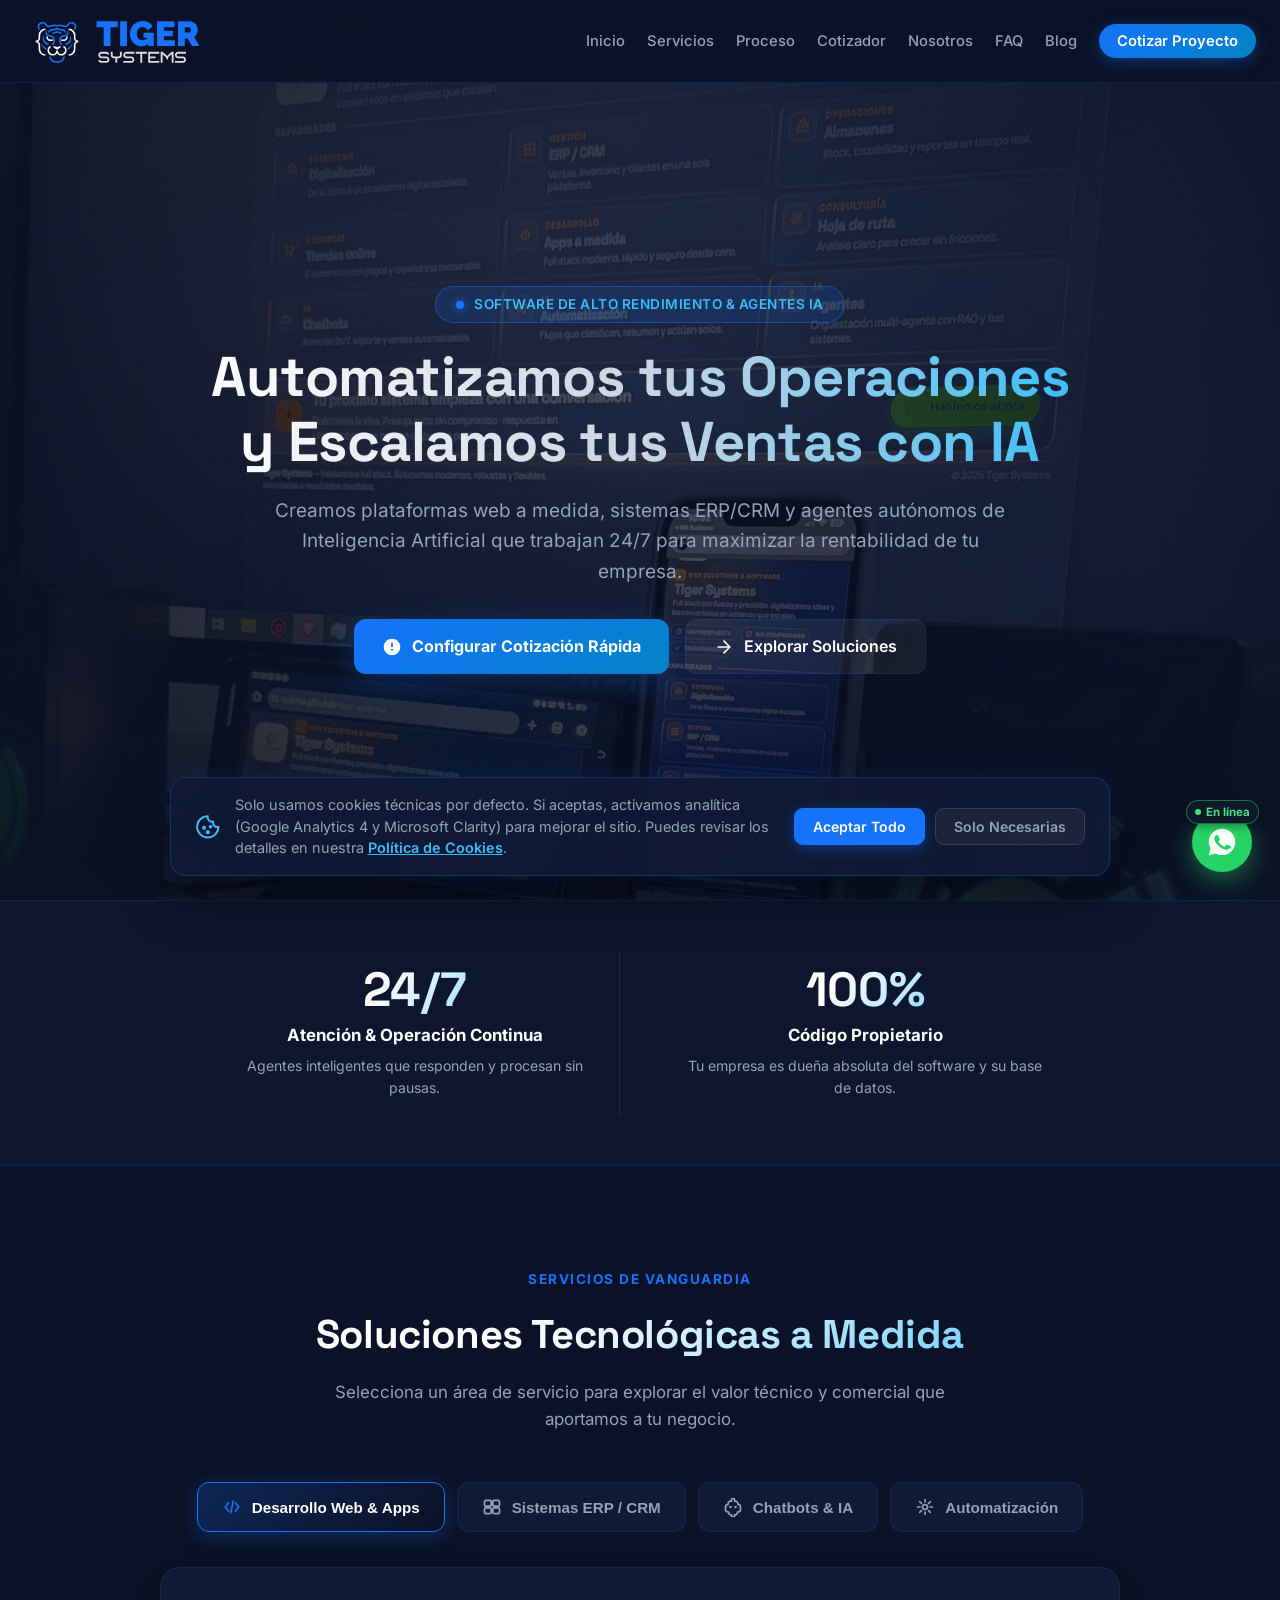
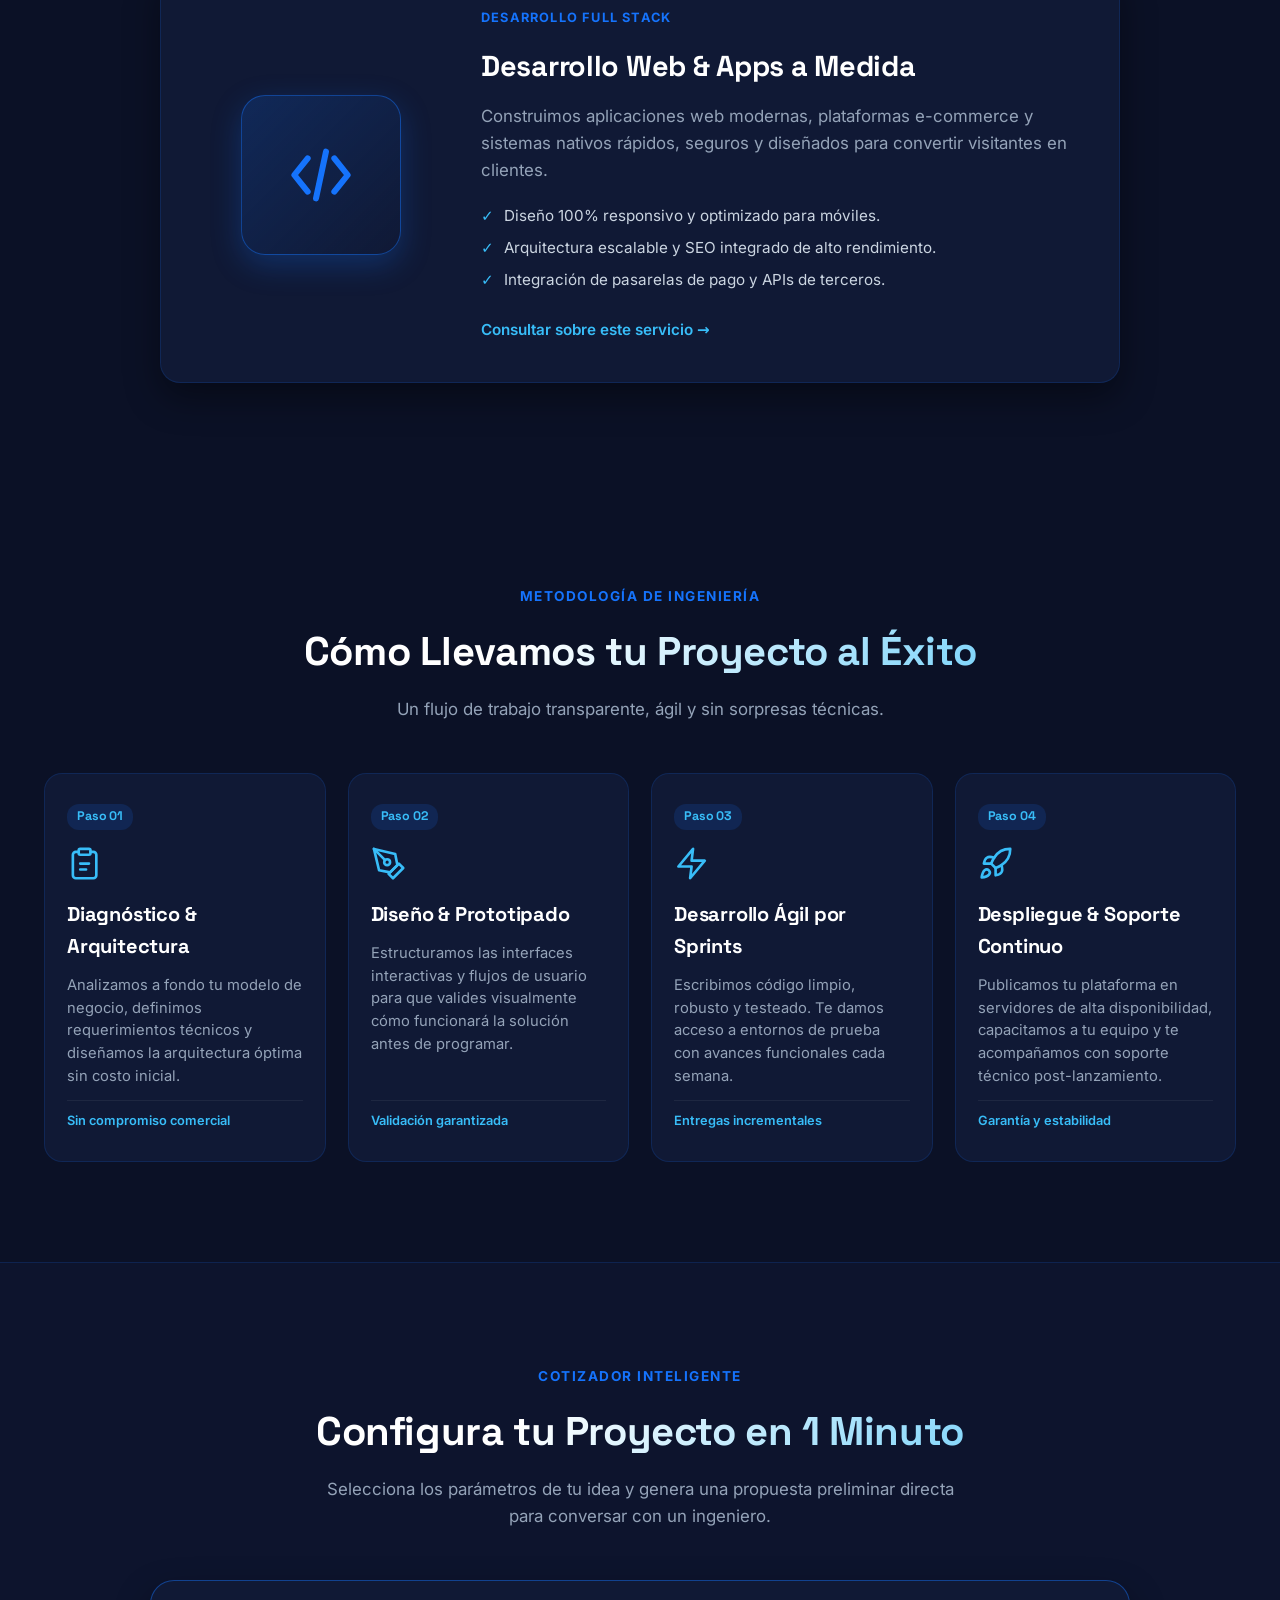
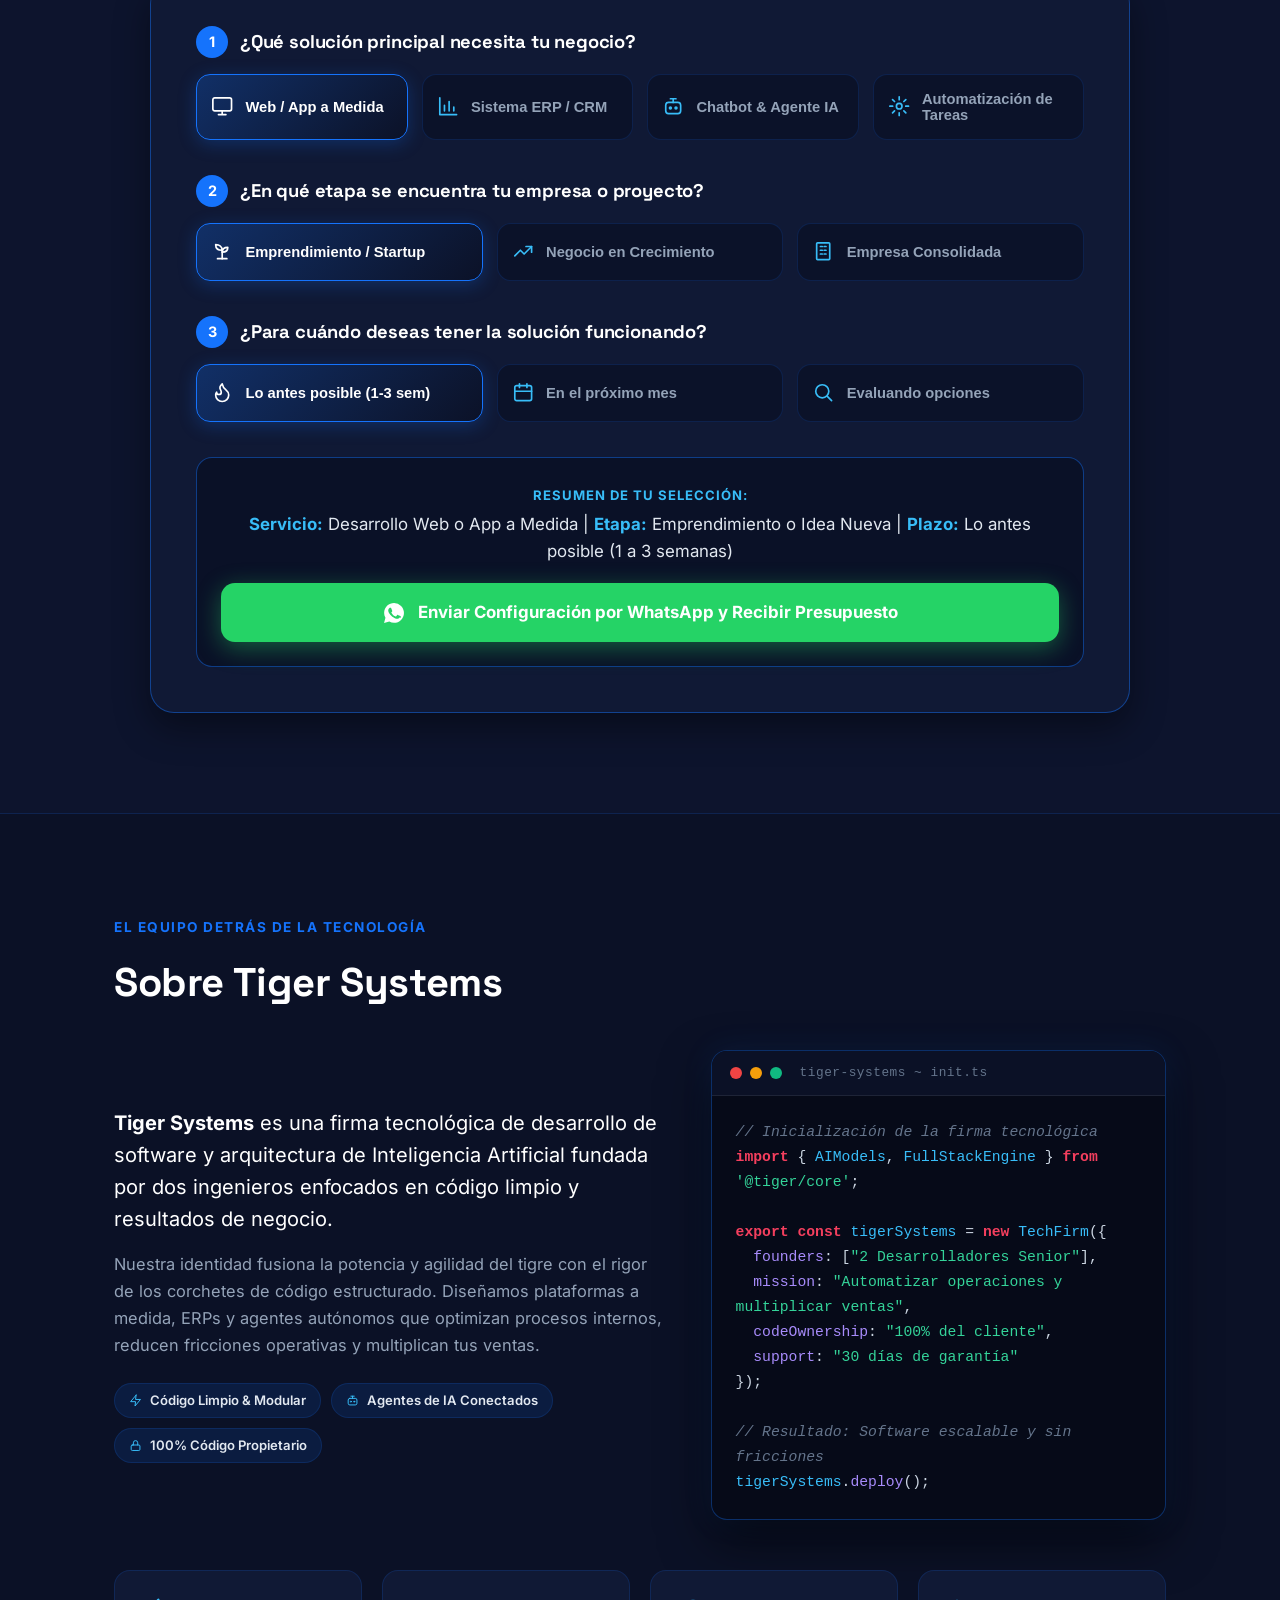
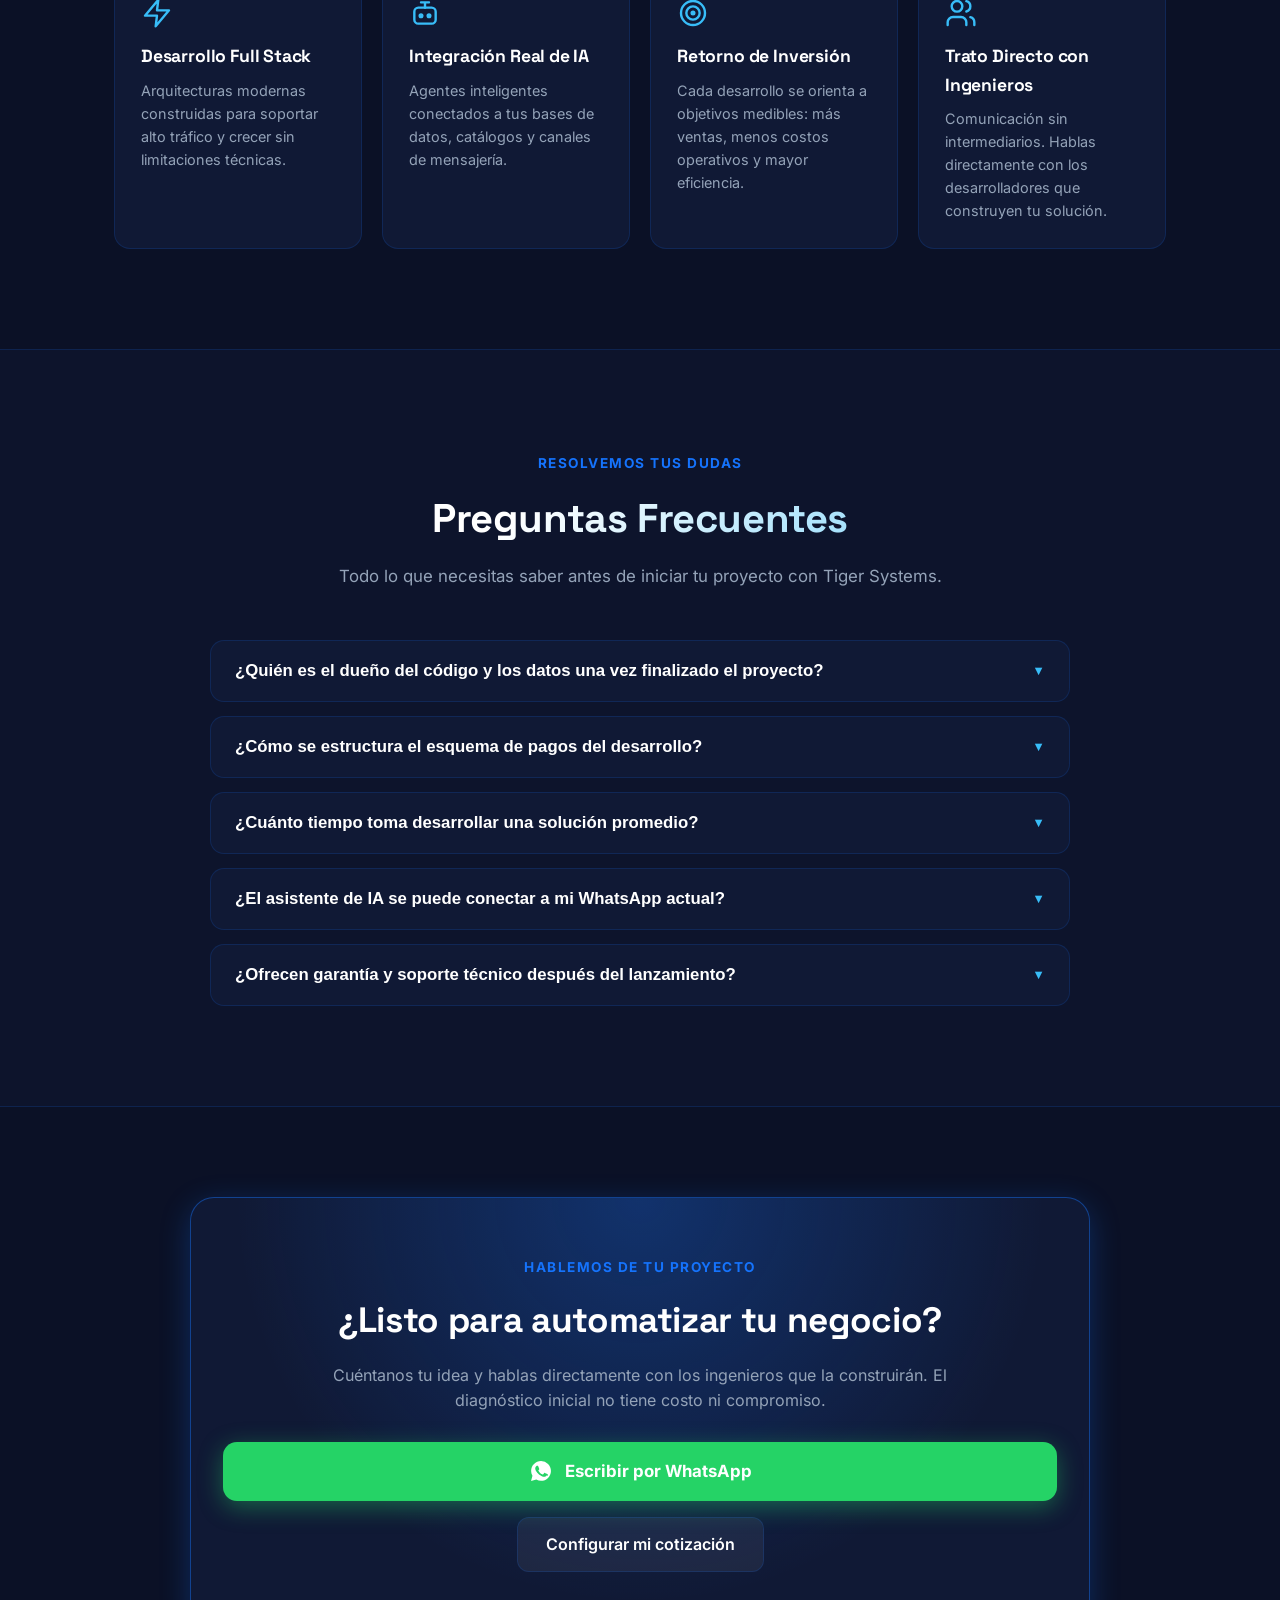
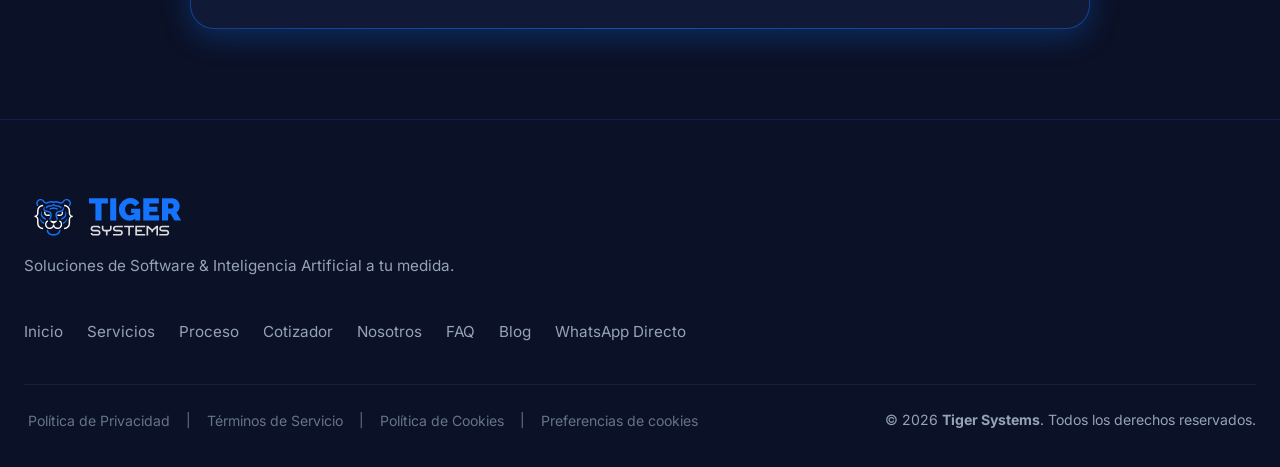
<file: index.html>
<!DOCTYPE html>
<html lang="es">
<head>
    <meta charset="UTF-8">
    <meta name="viewport" content="width=device-width, initial-scale=1.0">
    
    <!-- Analítica con consentimiento: GA4 y Clarity NO se cargan hasta que el usuario acepta (ver script.js) -->
    <script>
      window.dataLayer = window.dataLayer || [];
      function gtag(){dataLayer.push(arguments);}
      gtag('consent', 'default', {
        analytics_storage: 'denied',
        ad_storage: 'denied',
        ad_user_data: 'denied',
        ad_personalization: 'denied'
      });
    </script>

    <!-- Favicon con el Isotipo Oficial Tiger Systems -->
    <link rel="icon" type="image/svg+xml" href="img/logo-icon.svg">
    <link rel="icon" type="image/png" sizes="32x32" href="img/favicon-32.png">
    <link rel="icon" type="image/png" sizes="192x192" href="img/favicon-192.png">
    <link rel="apple-touch-icon" href="img/apple-touch-icon.png">
    
    <!-- SEO Meta Tags -->
    <title>Tiger Systems | Desarrollo de Software, ERP e Inteligencia Artificial</title>
    <meta name="description" content="Desarrollo de software a medida, sistemas ERP/CRM, chatbots inteligentes y automatización con IA. Impulsa tu negocio al ecosistema digital con Tiger Systems.">
    <meta name="keywords" content="desarrollo software, inteligencia artificial, ERP, CRM, chatbots, automatizacion, aplicaciones web, Tiger Systems">
    <meta name="author" content="Tiger Systems">
    <meta name="robots" content="index, follow">
    <meta name="theme-color" content="#0b1126">
    
    <!-- Canonical URL -->
    <link rel="canonical" href="https://tiger-systems.com/">

    <!-- Open Graph / Facebook / WhatsApp Meta Tags -->
    <meta property="og:type" content="website">
    <meta property="og:url" content="https://tiger-systems.com/">
    <meta property="og:site_name" content="Tiger Systems">
    <meta property="og:locale" content="es_LA">
    <meta property="og:title" content="Tiger Systems | Desarrollo de Software, ERP e Inteligencia Artificial">
    <meta property="og:description" content="Automatizamos tus procesos y construimos software escalable a medida con IA de última generación. Cotiza tu proyecto en línea.">
    <meta property="og:image" content="https://tiger-systems.com/img/og-image.jpg">
    <meta property="og:image:type" content="image/jpeg">
    <meta property="og:image:width" content="1200">
    <meta property="og:image:height" content="630">
    <meta property="og:image:alt" content="Tiger Systems - Soluciones de Software e Inteligencia Artificial">

    <!-- Twitter Card Meta Tags -->
    <meta name="twitter:card" content="summary_large_image">
    <meta name="twitter:url" content="https://tiger-systems.com/">
    <meta name="twitter:title" content="Tiger Systems | Software a Medida & IA">
    <meta name="twitter:description" content="Desarrollo de software a medida, sistemas ERP/CRM y chatbots con IA. Impulsa tu negocio con Tiger Systems.">
    <meta name="twitter:image" content="https://tiger-systems.com/img/og-image.jpg">

    <!-- Datos Estructurados Schema.org (JSON-LD) para Motores de Búsqueda -->
    <script type="application/ld+json">
    {
      "@context": "https://schema.org",
      "@type": "ProfessionalService",
      "name": "Tiger Systems",
      "image": "https://tiger-systems.com/img/og-image.jpg",
      "logo": "https://tiger-systems.com/img/favicon-192.png",
      "url": "https://tiger-systems.com/",
      "telephone": "+584246072880",
      "priceRange": "$$",
      "address": {
        "@type": "PostalAddress",
        "addressLocality": "Caracas",
        "addressCountry": "VE"
      },
      "description": "Desarrollo de software a medida, sistemas ERP/CRM integrados, chatbots inteligentes y automatización de flujos con Inteligencia Artificial.",
      "sameAs": [
        "https://tiger-systems.hashnode.dev"
      ]
    }
    </script>

    <link rel="preload" as="image" href="img/hero-bg.webp" type="image/webp">
    <link rel="preload" as="font" type="font/woff2" href="fonts/inter-latin-wght-normal.woff2" crossorigin>
    <link rel="preload" as="font" type="font/woff2" href="fonts/space-grotesk-latin-wght-normal.woff2" crossorigin>
    <link rel="stylesheet" href="styles.css?v=3.3">
</head>
<body>
    <a href="#contenido" class="skip-link">Saltar al contenido</a>

    <!-- 1. HEADER / NAVBAR CON LOGOTIPO OFICIAL EN EL LADO IZQUIERDO -->
    <header class="main-header">
        <div class="header-container">
            <a href="#inicio" class="brand-logo-link" aria-label="Tiger Systems Inicio">
                <img src="img/logo-full.svg" alt="Tiger Systems Logo" class="brand-logo-img">
            </a>

            <!-- Botón Hamburguesa para Dispositivos Móviles -->
            <button class="nav-toggle-btn" id="nav-toggle-btn" aria-label="Abrir menú de navegación" aria-expanded="false">
                <span class="hamburger-bar"></span>
                <span class="hamburger-bar"></span>
                <span class="hamburger-bar"></span>
            </button>

            <nav class="nav-menu" id="nav-menu">
                <ul>
                    <li><a href="#inicio" class="nav-item-link">Inicio</a></li>
                    <li><a href="#servicios" class="nav-item-link">Servicios</a></li>
                    <li><a href="#proceso" class="nav-item-link">Proceso</a></li>
                    <li><a href="#cotizador" class="nav-item-link">Cotizador</a></li>
                    <li><a href="#nosotros" class="nav-item-link">Nosotros</a></li>
                    <li><a href="#faq" class="nav-item-link">FAQ</a></li>
                    <li><a href="https://tiger-systems.hashnode.dev" target="_blank" rel="noopener noreferrer" class="nav-item-link">Blog</a></li>
                    <li><a href="#cotizador" class="nav-cta-btn nav-item-link">Cotizar Proyecto</a></li>
                </ul>
            </nav>
        </div>
    </header>

    <main id="contenido">
    <!-- 2. CONTENEDOR HERO BANNER (IMAGEN DE FONDO + TEXTO CENTRADO Y BOTÓN) -->
    <section id="inicio" class="hero-section">
        <div class="hero-overlay"></div>
        <div class="hero-content">
            <div class="hero-badge">
                <span class="badge-dot"></span>
                <span>Software de Alto Rendimiento & Agentes IA</span>
            </div>
            <h1 class="hero-title shimmer-text">Automatizamos tus Operaciones y Escalamos tus Ventas con IA</h1>
            <p class="hero-subtitle">
                Creamos plataformas web a medida, sistemas ERP/CRM y agentes autónomos de Inteligencia Artificial que trabajan 24/7 para maximizar la rentabilidad de tu empresa.
            </p>
            <div class="hero-actions">
                <a href="#cotizador" class="btn-primary-hero">
                    <svg viewBox="0 0 24 24" class="btn-icon"><path d="M12 2a10 10 0 1 0 10 10A10 10 0 0 0 12 2zm1 14.5h-2v-2h2zm0-4.5h-2V7h2z" fill="currentColor"/></svg>
                    Configurar Cotización Rápida
                </a>
                <a href="#servicios" class="btn-secondary-hero">
                    <svg viewBox="0 0 24 24" class="btn-icon"><path d="M5 12h14M12 5l7 7-7 7" fill="none" stroke="currentColor" stroke-width="2" stroke-linecap="round" stroke-linejoin="round"/></svg>
                    Explorar Soluciones
                </a>
            </div>
        </div>
    </section>

    <!-- 3. FRANJA DE MÉTRICAS & INDICADORES DE CONFIANZA (SOCIAL PROOF) -->
    <section id="metricas" class="metrics-section">
        <div class="metrics-container">
            <div class="metric-card">
                <div class="metric-number">24/7</div>
                <div class="metric-label">Atención & Operación Continua</div>
                <div class="metric-desc">Agentes inteligentes que responden y procesan sin pausas.</div>
            </div>
            <div class="metric-card">
                <div class="metric-number">100%</div>
                <div class="metric-label">Código Propietario</div>
                <div class="metric-desc">Tu empresa es dueña absoluta del software y su base de datos.</div>
            </div>
        </div>
    </section>

    <!-- 4. APARTADO DE SERVICIOS INTERACTIVO (TABS SHOWCASE) -->
    <section id="servicios" class="services-section">
        <div class="section-header">
            <span class="section-tag">SERVICIOS DE VANGUARDIA</span>
            <h2>Soluciones Tecnológicas a Medida</h2>
            <p>Selecciona un área de servicio para explorar el valor técnico y comercial que aportamos a tu negocio.</p>
        </div>

        <!-- Lista de Botones (Tabs) -->
        <div class="services-tabs-bar" role="tablist" aria-label="Áreas de servicio">
            <button class="tab-btn active" data-service="web" role="tab" id="tab-web" aria-controls="panel-web" aria-selected="true" tabindex="0">
                <svg viewBox="0 0 24 24" class="tab-icon"><path d="M8 7L4 12l4 5M16 7l4 5-4 5M13.5 5l-3 14" fill="none" stroke="currentColor" stroke-width="2" stroke-linecap="round"/></svg>
                <span>Desarrollo Web & Apps</span>
            </button>
            <button class="tab-btn" data-service="erp" role="tab" id="tab-erp" aria-controls="panel-erp" aria-selected="false" tabindex="-1">
                <svg viewBox="0 0 24 24" class="tab-icon"><rect x="3" y="4" width="8" height="7" rx="1.5" fill="none" stroke="currentColor" stroke-width="2"/><rect x="13" y="4" width="8" height="7" rx="1.5" fill="none" stroke="currentColor" stroke-width="2"/><rect x="3" y="13" width="8" height="7" rx="1.5" fill="none" stroke="currentColor" stroke-width="2"/><rect x="13" y="13" width="8" height="7" rx="1.5" fill="none" stroke="currentColor" stroke-width="2"/></svg>
                <span>Sistemas ERP / CRM</span>
            </button>
            <button class="tab-btn" data-service="ia" role="tab" id="tab-ia" aria-controls="panel-ia" aria-selected="false" tabindex="-1">
                <svg viewBox="0 0 24 24" class="tab-icon"><path d="M12 2a2 2 0 0 1 2 2v1h.5A3.5 3.5 0 0 1 18 8.5V9a3 3 0 0 1 3 3v3a3 3 0 0 1-3 3h-.5A3.5 3.5 0 0 1 14 21.5V22a2 2 0 0 1-4 0v-.5A3.5 3.5 0 0 1 6.5 18H6a3 3 0 0 1-3-3v-3a3 3 0 0 1 3-3v-.5A3.5 3.5 0 0 1 9.5 5H10V4a2 2 0 0 1 2-2z" fill="none" stroke="currentColor" stroke-width="2"/><circle cx="9" cy="12" r="1.5" fill="currentColor"/><circle cx="15" cy="12" r="1.5" fill="currentColor"/></svg>
                <span>Chatbots & IA</span>
            </button>
            <button class="tab-btn" data-service="auto" role="tab" id="tab-auto" aria-controls="panel-auto" aria-selected="false" tabindex="-1">
                <svg viewBox="0 0 24 24" class="tab-icon"><circle cx="12" cy="12" r="3" fill="none" stroke="currentColor" stroke-width="2"/><path d="M12 3v3M12 18v3M3 12h3M18 12h3M5.6 5.6l2.1 2.1M16.3 16.3l2.1 2.1M18.4 5.6l-2.1 2.1M7.7 16.3l-2.1 2.1" stroke="currentColor" stroke-width="2" stroke-linecap="round"/></svg>
                <span>Automatización</span>
            </button>
        </div>

        <!-- Carrusel / Contenedor de Tarjetas de Servicios -->
        <div class="services-carousel-wrapper">
            <div class="services-carousel-track" id="services-carousel-track">
                
                <!-- 1. Desarrollo Web & Apps -->
                <div class="service-card active" data-service="web" role="tabpanel" id="panel-web" aria-labelledby="tab-web">
                    <div class="service-visual-panel">
                        <div class="badge-icon-box">
                            <svg viewBox="0 0 24 24" class="service-svg-large"><path d="M8 7L4 12l4 5M16 7l4 5-4 5M13.5 5l-3 14" fill="none" stroke="currentColor" stroke-width="1.8" stroke-linecap="round" stroke-linejoin="round"/></svg>
                        </div>
                    </div>
                    <div class="service-details-panel">
                        <span class="service-category">DESARROLLO FULL STACK</span>
                        <h3 class="service-title">Desarrollo Web & Apps a Medida</h3>
                        <p class="service-desc">
                            Construimos aplicaciones web modernas, plataformas e-commerce y sistemas nativos rápidos, seguros y diseñados para convertir visitantes en clientes.
                        </p>
                        <ul class="service-benefits-list">
                            <li><span class="check-icon">✓</span> Diseño 100% responsivo y optimizado para móviles.</li>
                            <li><span class="check-icon">✓</span> Arquitectura escalable y SEO integrado de alto rendimiento.</li>
                            <li><span class="check-icon">✓</span> Integración de pasarelas de pago y APIs de terceros.</li>
                        </ul>
                        <div class="service-card-action">
                            <a href="https://wa.me/584246072880?text=Hola,%20me%20interesa%20obtener%20información%20sobre%20el%20servicio%20de%20Desarrollo%20Web." class="btn-service-action" target="_blank" rel="noopener noreferrer">
                                Consultar sobre este servicio →
                            </a>
                        </div>
                    </div>
                </div>

                <!-- 2. Sistemas ERP & CRM -->
                <div class="service-card" data-service="erp" role="tabpanel" id="panel-erp" aria-labelledby="tab-erp">
                    <div class="service-visual-panel">
                        <div class="badge-icon-box">
                            <svg viewBox="0 0 24 24" class="service-svg-large"><rect x="3" y="4" width="8" height="7" rx="1.5" fill="none" stroke="currentColor" stroke-width="1.8"/><rect x="13" y="4" width="8" height="7" rx="1.5" fill="none" stroke="currentColor" stroke-width="1.8"/><rect x="3" y="13" width="8" height="7" rx="1.5" fill="none" stroke="currentColor" stroke-width="1.8"/><rect x="13" y="13" width="8" height="7" rx="1.5" fill="none" stroke="currentColor" stroke-width="1.8"/></svg>
                        </div>
                    </div>
                    <div class="service-details-panel">
                        <span class="service-category">GESTIÓN DE NEGOCIOS</span>
                        <h3 class="service-title">Sistemas ERP & CRM Integrados</h3>
                        <p class="service-desc">
                            Centraliza las operaciones de tu empresa: ventas, control de inventario, facturación y gestión de clientes en una sola plataforma centralizada.
                        </p>
                        <ul class="service-benefits-list">
                            <li><span class="check-icon">✓</span> Automatización de control de stock e inventarios en tiempo real.</li>
                            <li><span class="check-icon">✓</span> Seguimiento completo de clientes (CRM) y tuberías de ventas.</li>
                            <li><span class="check-icon">✓</span> Reportes analíticos interactivos y exportación de datos.</li>
                        </ul>
                        <div class="service-card-action">
                            <a href="https://wa.me/584246072880?text=Hola,%20me%20interesa%20obtener%20información%20sobre%20el%20servicio%20de%20Sistemas%20ERP/CRM." class="btn-service-action" target="_blank" rel="noopener noreferrer">
                                Consultar sobre este servicio →
                            </a>
                        </div>
                    </div>
                </div>

                <!-- 3. Chatbots & Asistentes IA -->
                <div class="service-card" data-service="ia" role="tabpanel" id="panel-ia" aria-labelledby="tab-ia">
                    <div class="service-visual-panel">
                        <div class="badge-icon-box">
                            <svg viewBox="0 0 24 24" class="service-svg-large"><path d="M12 2a2 2 0 0 1 2 2v1h.5A3.5 3.5 0 0 1 18 8.5V9a3 3 0 0 1 3 3v3a3 3 0 0 1-3 3h-.5A3.5 3.5 0 0 1 14 21.5V22a2 2 0 0 1-4 0v-.5A3.5 3.5 0 0 1 6.5 18H6a3 3 0 0 1-3-3v-3a3 3 0 0 1 3-3v-.5A3.5 3.5 0 0 1 9.5 5H10V4a2 2 0 0 1 2-2z" fill="none" stroke="currentColor" stroke-width="1.8"/><circle cx="9" cy="12" r="1.2" fill="currentColor"/><circle cx="15" cy="12" r="1.2" fill="currentColor"/></svg>
                        </div>
                    </div>
                    <div class="service-details-panel">
                        <span class="service-category">INTELIGENCIA ARTIFICIAL</span>
                        <h3 class="service-title">Chatbots & Asistentes con IA</h3>
                        <p class="service-desc">
                            Revoluciona la atención al cliente instalando asistentes inteligentes entrenados con la información de tu empresa para responder y vender 24/7.
                        </p>
                        <ul class="service-benefits-list">
                            <li><span class="check-icon">✓</span> Atención inmediata y automatizada a través de WhatsApp y Web.</li>
                            <li><span class="check-icon">✓</span> Entrenamiento personalizado con la base de conocimientos de tu empresa.</li>
                            <li><span class="check-icon">✓</span> Reducción de costos de soporte y mayor tasa de conversión.</li>
                        </ul>
                        <div class="service-card-action">
                            <a href="https://wa.me/584246072880?text=Hola,%20me%20interesa%20obtener%20información%20sobre%20el%20servicio%20de%20Chatbots%20e%20IA." class="btn-service-action" target="_blank" rel="noopener noreferrer">
                                Consultar sobre este servicio →
                            </a>
                        </div>
                    </div>
                </div>

                <!-- 4. Automatización de Procesos -->
                <div class="service-card" data-service="auto" role="tabpanel" id="panel-auto" aria-labelledby="tab-auto">
                    <div class="service-visual-panel">
                        <div class="badge-icon-box">
                            <svg viewBox="0 0 24 24" class="service-svg-large"><circle cx="12" cy="12" r="3" fill="none" stroke="currentColor" stroke-width="1.8"/><path d="M12 3v3M12 18v3M3 12h3M18 12h3M5.6 5.6l2.1 2.1M16.3 16.3l2.1 2.1M18.4 5.6l-2.1 2.1M7.7 16.3l-2.1 2.1" stroke="currentColor" stroke-width="1.8" stroke-linecap="round"/></svg>
                        </div>
                    </div>
                    <div class="service-details-panel">
                        <span class="service-category">OPTIMIZACIÓN DE FLUJOS</span>
                        <h3 class="service-title">Automatización de Procesos & Agentes</h3>
                        <p class="service-desc">
                            Elimina tareas repetitivas conectando tus herramientas y desplegando agentes autónomos de IA que procesan documentos, correos y reportes.
                        </p>
                        <ul class="service-benefits-list">
                            <li><span class="check-icon">✓</span> Flujos automatizados que conectan tus aplicaciones favoritas.</li>
                            <li><span class="check-icon">✓</span> Agentes multi-tarea para clasificación y extracción de datos.</li>
                            <li><span class="check-icon">✓</span> Mayor productividad y eliminación de errores humanos.</li>
                        </ul>
                        <div class="service-card-action">
                            <a href="https://wa.me/584246072880?text=Hola,%20me%20interesa%20obtener%20información%20sobre%20el%20servicio%20de%20Automatización%20de%20Procesos." class="btn-service-action" target="_blank" rel="noopener noreferrer">
                                Consultar sobre este servicio →
                            </a>
                        </div>
                    </div>
                </div>

            </div>

            <!-- Controles del Carrusel (Móviles) -->
            <div class="carousel-controls" id="services-carousel-controls">
                <button class="carousel-nav-btn prev-btn" id="carousel-prev-btn" aria-label="Servicio anterior">
                    <svg viewBox="0 0 24 24" class="carousel-arrow-icon"><path d="M15 18l-6-6 6-6" fill="none" stroke="currentColor" stroke-width="2.5" stroke-linecap="round" stroke-linejoin="round"/></svg>
                </button>
                <div class="carousel-dots" id="services-carousel-dots">
                    <button class="carousel-dot active" data-index="0" aria-label="Ver servicio 1"></button>
                    <button class="carousel-dot" data-index="1" aria-label="Ver servicio 2"></button>
                    <button class="carousel-dot" data-index="2" aria-label="Ver servicio 3"></button>
                    <button class="carousel-dot" data-index="3" aria-label="Ver servicio 4"></button>
                </div>
                <button class="carousel-nav-btn next-btn" id="carousel-next-btn" aria-label="Siguiente servicio">
                    <svg viewBox="0 0 24 24" class="carousel-arrow-icon"><path d="M9 18l6-6-6-6" fill="none" stroke="currentColor" stroke-width="2.5" stroke-linecap="round" stroke-linejoin="round"/></svg>
                </button>
            </div>
        </div>
    </section>

    <!-- 5. NUESTRO PROCESO EN 4 PASOS (ELIMINACIÓN DE LA INCERTIDUMBRE) -->
    <section id="proceso" class="process-section">
        <div class="section-header">
            <span class="section-tag">METODOLOGÍA DE INGENIERÍA</span>
            <h2>Cómo Llevamos tu Proyecto al Éxito</h2>
            <p>Un flujo de trabajo transparente, ágil y sin sorpresas técnicas.</p>
        </div>

        <div class="process-grid">
            <div class="process-step-card">
                <div class="step-badge">Paso 01</div>
                <div class="step-icon"><svg class="ui-icon" viewBox="0 0 24 24" aria-hidden="true" fill="none" stroke="currentColor" stroke-width="1.8" stroke-linecap="round" stroke-linejoin="round"><rect x="8" y="2" width="8" height="4" rx="1"/><path d="M16 4h2a2 2 0 0 1 2 2v14a2 2 0 0 1-2 2H6a2 2 0 0 1-2-2V6a2 2 0 0 1 2-2h2"/><path d="M9 12h6M9 16h4"/></svg></div>
                <h3>Diagnóstico & Arquitectura</h3>
                <p>Analizamos a fondo tu modelo de negocio, definimos requerimientos técnicos y diseñamos la arquitectura óptima sin costo inicial.</p>
                <div class="step-footer">Sin compromiso comercial</div>
            </div>

            <div class="process-step-card">
                <div class="step-badge">Paso 02</div>
                <div class="step-icon"><svg class="ui-icon" viewBox="0 0 24 24" aria-hidden="true" fill="none" stroke="currentColor" stroke-width="1.8" stroke-linecap="round" stroke-linejoin="round"><path d="M12 19l7-7 3 3-7 7-3-3z"/><path d="M18 13l-1.5-7.5L2 2l3.5 14.5L13 18l5-5z"/><path d="M2 2l7.6 7.6"/><circle cx="11" cy="11" r="2"/></svg></div>
                <h3>Diseño & Prototipado</h3>
                <p>Estructuramos las interfaces interactivas y flujos de usuario para que valides visualmente cómo funcionará la solución antes de programar.</p>
                <div class="step-footer">Validación garantizada</div>
            </div>

            <div class="process-step-card">
                <div class="step-badge">Paso 03</div>
                <div class="step-icon"><svg class="ui-icon" viewBox="0 0 24 24" aria-hidden="true" fill="none" stroke="currentColor" stroke-width="1.8" stroke-linecap="round" stroke-linejoin="round"><path d="M13 2L3 14h9l-1 8 10-12h-9l1-8z"/></svg></div>
                <h3>Desarrollo Ágil por Sprints</h3>
                <p>Escribimos código limpio, robusto y testeado. Te damos acceso a entornos de prueba con avances funcionales cada semana.</p>
                <div class="step-footer">Entregas incrementales</div>
            </div>

            <div class="process-step-card">
                <div class="step-badge">Paso 04</div>
                <div class="step-icon"><svg class="ui-icon" viewBox="0 0 24 24" aria-hidden="true" fill="none" stroke="currentColor" stroke-width="1.8" stroke-linecap="round" stroke-linejoin="round"><path d="M4.5 16.5c-1.5 1.26-2 5-2 5s3.74-.5 5-2c.71-.84.7-2.13-.09-2.91a2.18 2.18 0 0 0-2.91-.09z"/><path d="M12 15l-3-3a22 22 0 0 1 2-3.95A12.88 12.88 0 0 1 22 2c0 2.72-.78 7.5-6 11a22.35 22.35 0 0 1-4 2z"/><path d="M9 12H4s.55-3.03 2-4c1.62-1.08 5 0 5 0"/><path d="M12 15v5s3.03-.55 4-2c1.08-1.62 0-5 0-5"/></svg></div>
                <h3>Despliegue & Soporte Continuo</h3>
                <p>Publicamos tu plataforma en servidores de alta disponibilidad, capacitamos a tu equipo y te acompañamos con soporte técnico post-lanzamiento.</p>
                <div class="step-footer">Garantía y estabilidad</div>
            </div>
        </div>
    </section>

    <!-- 7. CONFIGURADOR / COTIZADOR INTERACTIVO A WHATSAPP -->
    <section id="cotizador" class="configurator-section">
        <div class="section-header">
            <span class="section-tag">COTIZADOR INTELIGENTE</span>
            <h2>Configura tu Proyecto en 1 Minuto</h2>
            <p>Selecciona los parámetros de tu idea y genera una propuesta preliminar directa para conversar con un ingeniero.</p>
        </div>

        <div class="configurator-wrapper">
            <div class="configurator-box">
                <!-- Paso 1: Tipo de Solución -->
                <div class="config-step">
                    <div class="step-title-wrapper">
                        <span class="step-number-circle">1</span>
                        <h4>¿Qué solución principal necesita tu negocio?</h4>
                    </div>
                    <div class="config-options-grid" data-group="servicio">
                        <button type="button" class="config-card selected" aria-pressed="true" data-value="Desarrollo Web o App a Medida">
                            <span class="config-icon"><svg class="ui-icon" viewBox="0 0 24 24" aria-hidden="true" fill="none" stroke="currentColor" stroke-width="1.8" stroke-linecap="round" stroke-linejoin="round"><rect x="2" y="3" width="20" height="14" rx="2"/><path d="M8 21h8M12 17v4"/></svg></span>
                            <span class="config-text">Web / App a Medida</span>
                        </button>
                        <button type="button" class="config-card" aria-pressed="false" data-value="Sistema Integral ERP / CRM">
                            <span class="config-icon"><svg class="ui-icon" viewBox="0 0 24 24" aria-hidden="true" fill="none" stroke="currentColor" stroke-width="1.8" stroke-linecap="round" stroke-linejoin="round"><path d="M3 3v18h18"/><path d="M8 17v-6M13 17V7M18 17v-4"/></svg></span>
                            <span class="config-text">Sistema ERP / CRM</span>
                        </button>
                        <button type="button" class="config-card" aria-pressed="false" data-value="Chatbot & Agente con Inteligencia Artificial">
                            <span class="config-icon"><svg class="ui-icon" viewBox="0 0 24 24" aria-hidden="true" fill="none" stroke="currentColor" stroke-width="1.8" stroke-linecap="round" stroke-linejoin="round"><rect x="4" y="8" width="16" height="12" rx="3"/><path d="M12 8V4M9 4h6"/><circle cx="9" cy="14" r="1"/><circle cx="15" cy="14" r="1"/></svg></span>
                            <span class="config-text">Chatbot & Agente IA</span>
                        </button>
                        <button type="button" class="config-card" aria-pressed="false" data-value="Automatización de Flujos y Procesos">
                            <span class="config-icon"><svg class="ui-icon" viewBox="0 0 24 24" aria-hidden="true" fill="none" stroke="currentColor" stroke-width="1.8" stroke-linecap="round" stroke-linejoin="round"><circle cx="12" cy="12" r="3"/><path d="M12 2v3M12 19v3M2 12h3M19 12h3M4.9 4.9L7 7M17 17l2.1 2.1M19.1 4.9L17 7M7 17l-2.1 2.1"/></svg></span>
                            <span class="config-text">Automatización de Tareas</span>
                        </button>
                    </div>
                </div>

                <!-- Paso 2: Tamaño de la Empresa -->
                <div class="config-step">
                    <div class="step-title-wrapper">
                        <span class="step-number-circle">2</span>
                        <h4>¿En qué etapa se encuentra tu empresa o proyecto?</h4>
                    </div>
                    <div class="config-options-grid" data-group="etapa">
                        <button type="button" class="config-card selected" aria-pressed="true" data-value="Emprendimiento o Idea Nueva">
                            <span class="config-icon"><svg class="ui-icon" viewBox="0 0 24 24" aria-hidden="true" fill="none" stroke="currentColor" stroke-width="1.8" stroke-linecap="round" stroke-linejoin="round"><path d="M7 20h10"/><path d="M12 20v-9"/><path d="M12 11C12 7 9 5 5 5c0 4 2 6 7 6z"/><path d="M12 13c0-3 2-5 6-5 0 3-2 5-6 5z"/></svg></span>
                            <span class="config-text">Emprendimiento / Startup</span>
                        </button>
                        <button type="button" class="config-card" aria-pressed="false" data-value="Negocio en Crecimiento">
                            <span class="config-icon"><svg class="ui-icon" viewBox="0 0 24 24" aria-hidden="true" fill="none" stroke="currentColor" stroke-width="1.8" stroke-linecap="round" stroke-linejoin="round"><path d="M3 17l6-6 4 4 8-8"/><path d="M15 7h6v6"/></svg></span>
                            <span class="config-text">Negocio en Crecimiento</span>
                        </button>
                        <button type="button" class="config-card" aria-pressed="false" data-value="Empresa Consolidada">
                            <span class="config-icon"><svg class="ui-icon" viewBox="0 0 24 24" aria-hidden="true" fill="none" stroke="currentColor" stroke-width="1.8" stroke-linecap="round" stroke-linejoin="round"><rect x="5" y="3" width="14" height="18" rx="1"/><path d="M9 7h2M13 7h2M9 11h2M13 11h2M9 15h2M13 15h2"/></svg></span>
                            <span class="config-text">Empresa Consolidada</span>
                        </button>
                    </div>
                </div>

                <!-- Paso 3: Urgencia / Tiempo -->
                <div class="config-step">
                    <div class="step-title-wrapper">
                        <span class="step-number-circle">3</span>
                        <h4>¿Para cuándo deseas tener la solución funcionando?</h4>
                    </div>
                    <div class="config-options-grid" data-group="tiempo">
                        <button type="button" class="config-card selected" aria-pressed="true" data-value="Lo antes posible (1 a 3 semanas)">
                            <span class="config-icon"><svg class="ui-icon" viewBox="0 0 24 24" aria-hidden="true" fill="none" stroke="currentColor" stroke-width="1.8" stroke-linecap="round" stroke-linejoin="round"><path d="M8.5 14.5A2.5 2.5 0 0 0 11 12c0-1.38-.5-2-1-3-1.072-2.143-.224-4.054 2-6 .5 2.5 2 4.9 4 6.5 2 1.6 3 3.5 3 5.5a7 7 0 1 1-14 0c0-1.153.433-2.294 1-3a2.5 2.5 0 0 0 2.5 2.5z"/></svg></span>
                            <span class="config-text">Lo antes posible (1-3 sem)</span>
                        </button>
                        <button type="button" class="config-card" aria-pressed="false" data-value="En el próximo mes">
                            <span class="config-icon"><svg class="ui-icon" viewBox="0 0 24 24" aria-hidden="true" fill="none" stroke="currentColor" stroke-width="1.8" stroke-linecap="round" stroke-linejoin="round"><rect x="3" y="5" width="18" height="16" rx="2"/><path d="M16 3v4M8 3v4M3 11h18"/></svg></span>
                            <span class="config-text">En el próximo mes</span>
                        </button>
                        <button type="button" class="config-card" aria-pressed="false" data-value="Evaluando opciones y cotizaciones">
                            <span class="config-icon"><svg class="ui-icon" viewBox="0 0 24 24" aria-hidden="true" fill="none" stroke="currentColor" stroke-width="1.8" stroke-linecap="round" stroke-linejoin="round"><circle cx="11" cy="11" r="7"/><path d="M21 21l-4.3-4.3"/></svg></span>
                            <span class="config-text">Evaluando opciones</span>
                        </button>
                    </div>
                </div>

                <!-- Resumen dinámico y Botón Final -->
                <div class="config-summary-panel">
                    <div class="summary-details">
                        <span class="summary-label">Resumen de tu selección:</span>
                        <p id="config-summary-text" class="summary-text">
                            <strong>Servicio:</strong> Web / App a Medida | <strong>Etapa:</strong> Emprendimiento | <strong>Plazo:</strong> Lo antes posible
                        </p>
                    </div>
                    <a id="btn-config-whatsapp" href="#" class="btn-whatsapp-large" target="_blank" rel="noopener noreferrer">
                        <svg viewBox="0 0 24 24" class="btn-icon-large"><path d="M12.04 2c-5.46 0-9.91 4.45-9.91 9.91 0 1.75.46 3.45 1.32 4.95L2.05 22l5.25-1.38c1.45.79 3.08 1.21 4.74 1.21 5.46 0 9.91-4.45 9.91-9.91 0-2.65-1.03-5.14-2.9-7.01A9.81 9.81 0 0 0 12.04 2zm5.8 14.25c-.24.69-1.22 1.32-1.99 1.48-.52.11-1.2.2-3.48-.75-2.92-1.21-4.8-4.17-4.95-4.37-.14-.19-1.18-1.57-1.18-2.99 0-1.42.74-2.12 1.01-2.41.27-.29.59-.36.79-.36.2 0 .39.01.56.01.19.01.44-.07.69.53.25.6.86 2.09.94 2.24.08.15.13.33.03.53-.1.2-.15.33-.29.5-.15.17-.31.38-.45.51-.15.15-.31.31-.13.62.18.31.79 1.3 1.7 2.11 1.17 1.04 2.15 1.36 2.46 1.51.31.15.49.13.67-.08.19-.21.79-.92 1.01-1.23.21-.31.43-.26.73-.15.3.11 1.91.9 2.24 1.06.33.16.55.24.63.38.08.14.08.81-.16 1.5z" fill="currentColor"/></svg>
                        <span>Enviar Configuración por WhatsApp y Recibir Presupuesto</span>
                    </a>
                </div>
            </div>
        </div>
    </section>

    <!-- 8. APARTADO "SOBRE NOSOTROS" -->
    <section id="nosotros" class="about-section">
        <div class="about-container">
            <div class="section-header" style="text-align: left; margin-bottom: 35px;">
                <span class="section-tag">EL EQUIPO DETRÁS DE LA TECNOLOGÍA</span>
                <h2>Sobre Tiger Systems</h2>
            </div>

            <div class="about-hero-grid">
                <div class="about-text-column">
                    <p class="about-lead">
                        <strong>Tiger Systems</strong> es una firma tecnológica de desarrollo de software y arquitectura de Inteligencia Artificial fundada por dos ingenieros enfocados en código limpio y resultados de negocio.
                    </p>
                    <p class="about-desc">
                        Nuestra identidad fusiona la potencia y agilidad del tigre con el rigor de los corchetes de código estructurado. Diseñamos plataformas a medida, ERPs y agentes autónomos que optimizan procesos internos, reducen fricciones operativas y multiplican tus ventas.
                    </p>
                    
                    <div class="about-pills-row">
                        <span class="tech-pill"><svg class="ui-icon" viewBox="0 0 24 24" aria-hidden="true" fill="none" stroke="currentColor" stroke-width="1.8" stroke-linecap="round" stroke-linejoin="round"><path d="M13 2L3 14h9l-1 8 10-12h-9l1-8z"/></svg> Código Limpio & Modular</span>
                        <span class="tech-pill"><svg class="ui-icon" viewBox="0 0 24 24" aria-hidden="true" fill="none" stroke="currentColor" stroke-width="1.8" stroke-linecap="round" stroke-linejoin="round"><rect x="4" y="8" width="16" height="12" rx="3"/><path d="M12 8V4M9 4h6"/><circle cx="9" cy="14" r="1"/><circle cx="15" cy="14" r="1"/></svg> Agentes de IA Conectados</span>
                        <span class="tech-pill"><svg class="ui-icon" viewBox="0 0 24 24" aria-hidden="true" fill="none" stroke="currentColor" stroke-width="1.8" stroke-linecap="round" stroke-linejoin="round"><rect x="4" y="11" width="16" height="10" rx="2"/><path d="M8 11V7a4 4 0 0 1 8 0v4"/></svg> 100% Código Propietario</span>
                    </div>
                </div>

                <!-- Ventana de Terminal Estilo macOS con Resaltado de Sintaxis -->
                <div class="about-terminal-column">
                    <div class="terminal-box">
                        <div class="terminal-header">
                            <span class="terminal-dot dot-red"></span>
                            <span class="terminal-dot dot-yellow"></span>
                            <span class="terminal-dot dot-green"></span>
                            <span class="terminal-title-text">tiger-systems ~ init.ts</span>
                        </div>
                        <div class="terminal-content">
                            <span class="code-comment">// Inicialización de la firma tecnológica</span><br>
                            <span class="code-keyword">import</span> { <span class="code-var">AIModels</span>, <span class="code-var">FullStackEngine</span> } <span class="code-keyword">from</span> <span class="code-str">'@tiger/core'</span>;<br><br>
                            <span class="code-keyword">export const</span> <span class="code-var">tigerSystems</span> = <span class="code-keyword">new</span> <span class="code-var">TechFirm</span>({<br>
                            &nbsp;&nbsp;<span class="code-prop">founders</span>: [<span class="code-str">"2 Desarrolladores Senior"</span>],<br>
                            &nbsp;&nbsp;<span class="code-prop">mission</span>: <span class="code-str">"Automatizar operaciones y multiplicar ventas"</span>,<br>
                            &nbsp;&nbsp;<span class="code-prop">codeOwnership</span>: <span class="code-str">"100% del cliente"</span>,<br>
                            &nbsp;&nbsp;<span class="code-prop">support</span>: <span class="code-str">"30 días de garantía"</span><br>
                            });<br><br>
                            <span class="code-comment">// Resultado: Software escalable y sin fricciones</span><br>
                            <span class="code-var">tigerSystems</span>.<span class="code-prop">deploy</span>();
                        </div>
                    </div>
                </div>
            </div>

            <!-- Tarjetas de Características / Valores -->
            <div class="about-features-grid">
                <div class="feature-card">
                    <div class="feature-icon"><svg class="ui-icon" viewBox="0 0 24 24" aria-hidden="true" fill="none" stroke="currentColor" stroke-width="1.8" stroke-linecap="round" stroke-linejoin="round"><path d="M13 2L3 14h9l-1 8 10-12h-9l1-8z"/></svg></div>
                    <h4>Desarrollo Full Stack</h4>
                    <p>Arquitecturas modernas construidas para soportar alto tráfico y crecer sin limitaciones técnicas.</p>
                </div>
                <div class="feature-card">
                    <div class="feature-icon"><svg class="ui-icon" viewBox="0 0 24 24" aria-hidden="true" fill="none" stroke="currentColor" stroke-width="1.8" stroke-linecap="round" stroke-linejoin="round"><rect x="4" y="8" width="16" height="12" rx="3"/><path d="M12 8V4M9 4h6"/><circle cx="9" cy="14" r="1"/><circle cx="15" cy="14" r="1"/></svg></div>
                    <h4>Integración Real de IA</h4>
                    <p>Agentes inteligentes conectados a tus bases de datos, catálogos y canales de mensajería.</p>
                </div>
                <div class="feature-card">
                    <div class="feature-icon"><svg class="ui-icon" viewBox="0 0 24 24" aria-hidden="true" fill="none" stroke="currentColor" stroke-width="1.8" stroke-linecap="round" stroke-linejoin="round"><circle cx="12" cy="12" r="9"/><circle cx="12" cy="12" r="5"/><circle cx="12" cy="12" r="1"/></svg></div>
                    <h4>Retorno de Inversión</h4>
                    <p>Cada desarrollo se orienta a objetivos medibles: más ventas, menos costos operativos y mayor eficiencia.</p>
                </div>
                <div class="feature-card">
                    <div class="feature-icon"><svg class="ui-icon" viewBox="0 0 24 24" aria-hidden="true" fill="none" stroke="currentColor" stroke-width="1.8" stroke-linecap="round" stroke-linejoin="round"><path d="M16 21v-2a4 4 0 0 0-4-4H6a4 4 0 0 0-4 4v2"/><circle cx="9" cy="7" r="4"/><path d="M22 21v-2a4 4 0 0 0-3-3.87M16 3.13a4 4 0 0 1 0 7.75"/></svg></div>
                    <h4>Trato Directo con Ingenieros</h4>
                    <p>Comunicación sin intermediarios. Hablas directamente con los desarrolladores que construyen tu solución.</p>
                </div>
            </div>
        </div>
    </section>

    <!-- 9. PREGUNTAS FRECUENTES (FAQ ACORDEÓN) -->
    <section id="faq" class="faq-section">
        <div class="section-header">
            <span class="section-tag">RESOLVEMOS TUS DUDAS</span>
            <h2>Preguntas Frecuentes</h2>
            <p>Todo lo que necesitas saber antes de iniciar tu proyecto con Tiger Systems.</p>
        </div>

        <div class="faq-accordion-container">
            <div class="faq-item">
                <button class="faq-question" aria-expanded="false">
                    <span>¿Quién es el dueño del código y los datos una vez finalizado el proyecto?</span>
                    <span class="faq-arrow">▼</span>
                </button>
                <div class="faq-answer">
                    <p>Tu empresa es <strong>100% dueña de todo el código fuente, la base de datos y la propiedad intelectual</strong>. No te atamos a licencias mensuales obligatorias ni retenemos tu información. Al finalizar te entregamos todos los accesos y repositorios.</p>
                </div>
            </div>

            <div class="faq-item">
                <button class="faq-question" aria-expanded="false">
                    <span>¿Cómo se estructura el esquema de pagos del desarrollo?</span>
                    <span class="faq-arrow">▼</span>
                </button>
                <div class="faq-answer">
                    <p>Trabajamos bajo un modelo seguro y transparente por hitos: típicamente un <strong>50% al iniciar</strong> el proyecto para cubrir arquitectura y diseño, y el <strong>50% restante contra entrega</strong> y aprobación en entorno de pruebas antes del lanzamiento oficial.</p>
                </div>
            </div>

            <div class="faq-item">
                <button class="faq-question" aria-expanded="false">
                    <span>¿Cuánto tiempo toma desarrollar una solución promedio?</span>
                    <span class="faq-arrow">▼</span>
                </button>
                <div class="faq-answer">
                    <p>Los tiempos varían según el alcance: una landing page de alta conversión o un chatbot de IA puede estar listo en <strong>1 a 2 semanas</strong>, mientras que un sistema ERP/CRM o una plataforma compleja a medida suele tomar entre <strong>3 y 6 semanas</strong> con entregas incrementales semanales.</p>
                </div>
            </div>

            <div class="faq-item">
                <button class="faq-question" aria-expanded="false">
                    <span>¿El asistente de IA se puede conectar a mi WhatsApp actual?</span>
                    <span class="faq-arrow">▼</span>
                </button>
                <div class="faq-answer">
                    <p><strong>Sí, totalmente.</strong> Integramos el asistente inteligente con la API oficial de WhatsApp o tu número empresarial existente. El agente puede consultar catálogos, agendar citas, responder preguntas técnicas y transferir al cliente a un operador humano cuando sea necesario.</p>
                </div>
            </div>

            <div class="faq-item">
                <button class="faq-question" aria-expanded="false">
                    <span>¿Ofrecen garantía y soporte técnico después del lanzamiento?</span>
                    <span class="faq-arrow">▼</span>
                </button>
                <div class="faq-answer">
                    <p>Sí. Todos nuestros proyectos incluyen un período de <strong>garantía técnica gratuita de 30 días</strong> post-despliegue ante cualquier eventualidad, además de planes accesibles de mantenimiento evolutivo, respaldo y monitoreo en la nube.</p>
                </div>
            </div>
        </div>
    </section>


    <!-- 9.5 CTA FINAL DE CONVERSIÓN -->
    <section id="contacto" class="final-cta-section">
        <div class="final-cta-box">
            <span class="section-tag">HABLEMOS DE TU PROYECTO</span>
            <h2>¿Listo para automatizar tu negocio?</h2>
            <p>Cuéntanos tu idea y hablas directamente con los ingenieros que la construirán. El diagnóstico inicial no tiene costo ni compromiso.</p>
            <div class="final-cta-actions">
                <a href="https://wa.me/584246072880?text=Hola%20Tiger%20Systems,%20quisiera%20asesor%C3%ADa%20sobre%20un%20proyecto%20de%20software/IA." class="btn-whatsapp-large" target="_blank" rel="noopener noreferrer">
                    <svg viewBox="0 0 24 24" class="btn-icon-large" aria-hidden="true"><path d="M12.04 2c-5.46 0-9.91 4.45-9.91 9.91 0 1.75.46 3.45 1.32 4.95L2.05 22l5.25-1.38c1.45.79 3.08 1.21 4.74 1.21 5.46 0 9.91-4.45 9.91-9.91 0-2.65-1.03-5.14-2.9-7.01A9.81 9.81 0 0 0 12.04 2zm5.8 14.25c-.24.69-1.22 1.32-1.99 1.48-.52.11-1.2.2-3.48-.75-2.92-1.21-4.8-4.17-4.95-4.37-.14-.19-1.18-1.57-1.18-2.99 0-1.42.74-2.12 1.01-2.41.27-.29.59-.36.79-.36.2 0 .39.01.56.01.19.01.44-.07.69.53.25.6.86 2.09.94 2.24.08.15.13.33.03.53-.1.2-.15.33-.29.5-.15.17-.31.38-.45.51-.15.15-.31.31-.13.62.18.31.79 1.3 1.7 2.11 1.17 1.04 2.15 1.36 2.46 1.51.31.15.49.13.67-.08.19-.21.79-.92 1.01-1.23.21-.31.43-.26.73-.15.3.11 1.91.9 2.24 1.06.33.16.55.24.63.38.08.14.08.81-.16 1.5z" fill="currentColor"/></svg>
                    <span>Escribir por WhatsApp</span>
                </a>
                <a href="#cotizador" class="btn-secondary-hero">Configurar mi cotización</a>
            </div>
        </div>
    </section>

    </main>

    <!-- 10. FOOTER CON LOGOTIPO OFICIAL, COPYRIGHT Y LINKS -->
    <footer class="main-footer">
        <div class="footer-container">
            <div class="footer-brand">
                <a href="#inicio" class="footer-logo-link">
                    <img src="img/logo-full.svg" alt="Tiger Systems" class="footer-logo-img">
                </a>
                <p>Soluciones de Software & Inteligencia Artificial a tu medida.</p>
            </div>

            <nav class="footer-links">
                <ul>
                    <li><a href="#inicio">Inicio</a></li>
                    <li><a href="#servicios">Servicios</a></li>
                    <li><a href="#proceso">Proceso</a></li>
                    <li><a href="#cotizador">Cotizador</a></li>
                    <li><a href="#nosotros">Nosotros</a></li>
                    <li><a href="#faq">FAQ</a></li>
                    <li><a href="https://tiger-systems.hashnode.dev" target="_blank" rel="noopener noreferrer">Blog</a></li>
                    <li><a href="https://wa.me/584246072880" target="_blank" rel="noopener noreferrer">WhatsApp Directo</a></li>
                </ul>
            </nav>

            <div class="footer-bottom">
                <div class="footer-legal">
                    <button type="button" class="legal-trigger-btn" id="open-privacy-btn">Política de Privacidad</button>
                    <span class="legal-divider">|</span>
                    <button type="button" class="legal-trigger-btn" id="open-terms-btn">Términos de Servicio</button>
                    <span class="legal-divider">|</span>
                    <button type="button" class="legal-trigger-btn" id="open-cookies-btn">Política de Cookies</button>
                    <span class="legal-divider">|</span>
                    <button type="button" class="legal-trigger-btn" id="open-cookie-prefs-btn">Preferencias de cookies</button>
                </div>
                <p class="footer-copy">
                    &copy; <span id="current-year">2026</span> <strong>Tiger Systems</strong>. Todos los derechos reservados.
                </p>
            </div>
        </div>
    </footer>

    <!-- MODAL DE INFORMACIÓN LEGAL (POLÍTICA DE PRIVACIDAD, TÉRMINOS Y COOKIES) -->
    <div class="legal-modal-overlay" id="legal-modal-overlay" aria-hidden="true" role="dialog" aria-modal="true" aria-labelledby="legal-modal-title">
        <div class="legal-modal-card">
            <div class="legal-modal-header">
                <div class="legal-modal-header-info">
                    <span class="legal-modal-badge" id="legal-modal-badge">Aviso Legal</span>
                    <h3 class="legal-modal-title" id="legal-modal-title">Política de Privacidad</h3>
                </div>
                <button type="button" class="legal-modal-close-btn" id="legal-modal-close-btn" aria-label="Cerrar modal">&times;</button>
            </div>
            <div class="legal-modal-body" id="legal-modal-body">
                <!-- Contenido legal inyectado dinámicamente -->
            </div>
            <div class="legal-modal-footer">
                <button type="button" class="legal-modal-btn-confirm" id="legal-modal-ok-btn">Entendido</button>
            </div>
        </div>
    </div>

    <!-- BANNER FLOTANTE DE CONSENTIMIENTO DE COOKIES (RGPD / GDPR) -->
    <aside class="cookie-consent-banner" id="cookie-consent-banner" aria-label="Aviso de Cookies" role="region" aria-live="polite">
        <div class="cookie-consent-container">
            <div class="cookie-consent-text">
                <span class="cookie-consent-icon" aria-hidden="true"><svg class="ui-icon" viewBox="0 0 24 24" aria-hidden="true" fill="none" stroke="currentColor" stroke-width="1.8" stroke-linecap="round" stroke-linejoin="round"><path d="M12 2a10 10 0 1 0 10 10 4 4 0 0 1-5-5 4 4 0 0 1-5-5z"/><circle cx="8.5" cy="13" r="1"/><circle cx="12" cy="17" r="1"/><circle cx="14.5" cy="12" r=".8"/></svg></span>
                <p>
                    Solo usamos cookies técnicas por defecto. Si aceptas, activamos analítica (Google Analytics 4 y Microsoft Clarity) para mejorar el sitio. Puedes revisar los detalles en nuestra <button type="button" class="cookie-policy-inline-btn" id="open-cookies-from-banner">Política de Cookies</button>.
                </p>
            </div>
            <div class="cookie-consent-actions">
                <button type="button" class="cookie-btn cookie-btn-accept" id="cookie-accept-btn">Aceptar Todo</button>
                <button type="button" class="cookie-btn cookie-btn-reject" id="cookie-reject-btn">Solo Necesarias</button>
            </div>
        </div>
    </aside>

    <!-- BOTÓN FLOTANTE PERMANENTE DE WHATSAPP CON INDICADOR "EN LÍNEA" -->
    <div class="floating-whatsapp-wrapper">
        <a href="https://wa.me/584246072880?text=Hola%20Tiger%20Systems,%20quisiera%20asesoría%20sobre%20un%20proyecto%20de%20software/IA." target="_blank" rel="noopener noreferrer" class="floating-whatsapp-btn" aria-label="Contactar por WhatsApp">
            <span class="floating-online-badge">
                <span class="online-dot"></span>
                <span>En línea</span>
            </span>
            <svg viewBox="0 0 24 24" class="whatsapp-float-icon"><path d="M12.04 2c-5.46 0-9.91 4.45-9.91 9.91 0 1.75.46 3.45 1.32 4.95L2.05 22l5.25-1.38c1.45.79 3.08 1.21 4.74 1.21 5.46 0 9.91-4.45 9.91-9.91 0-2.65-1.03-5.14-2.9-7.01A9.81 9.81 0 0 0 12.04 2zm5.8 14.25c-.24.69-1.22 1.32-1.99 1.48-.52.11-1.2.2-3.48-.75-2.92-1.21-4.8-4.17-4.95-4.37-.14-.19-1.18-1.57-1.18-2.99 0-1.42.74-2.12 1.01-2.41.27-.29.59-.36.79-.36.2 0 .39.01.56.01.19.01.44-.07.69.53.25.6.86 2.09.94 2.24.08.15.13.33.03.53-.1.2-.15.33-.29.5-.15.17-.31.38-.45.51-.15.15-.31.31-.13.62.18.31.79 1.3 1.7 2.11 1.17 1.04 2.15 1.36 2.46 1.51.31.15.49.13.67-.08.19-.21.79-.92 1.01-1.23.21-.31.43-.26.73-.15.3.11 1.91.9 2.24 1.06.33.16.55.24.63.38.08.14.08.81-.16 1.5z" fill="currentColor"/></svg>
        </a>
    </div>

    <!-- Script de interactividad -->
    <script src="script.js?v=3.3"></script>
</body>
</html>
</file>
<file: styles.css>
/* ==========================================================================
   TIGER SYSTEMS - HOJA DE ESTILOS CORPORATIVA INTEGRAL
   Basada en la Identidad Visual Oficial (#1573fc & #0b1126)
   ========================================================================== */

/* Fuentes autoalojadas (SIL OFL): sin peticiones a terceros antes del consentimiento */
@font-face {
    font-family: 'Inter Variable';
    src: url('fonts/inter-latin-wght-normal.woff2') format('woff2');
    font-weight: 100 900;
    font-style: normal;
    font-display: swap;
}

@font-face {
    font-family: 'Space Grotesk Variable';
    src: url('fonts/space-grotesk-latin-wght-normal.woff2') format('woff2');
    font-weight: 300 700;
    font-style: normal;
    font-display: swap;
}

/* 1. Reset universal y box-sizing */
*,
*::before,
*::after {
    box-sizing: border-box;
    margin: 0;
    padding: 0;
}

html {
    scroll-behavior: smooth;
    -webkit-text-size-adjust: 100%;
}

/* 2. Variables de Marca Oficial y UI Tokens */
:root {
    --bg-main: #0b1126;             /* Azul medianoche profundo oficial */
    --bg-card: #101935;             /* Superficie de tarjetas estándar */
    --bg-card-hover: #16244a;       /* Estado hover de tarjetas */
    --bg-chat: #0e152e;             /* Fondo de interfaz de chat */
    
    --tiger-blue: #1573fc;          /* Azul Eléctrico Oficial de Tiger Systems */
    --tiger-blue-hover: #0c61db;    /* Azul para hover */
    --tiger-cyan: #38bdf8;          /* Cian de acento tech/IA */
    --tiger-silver: #dddddd;        /* Plata metalizada de 'SYSTEMS' */
    
    --whatsapp-green: #25d366;      /* Verde WhatsApp oficial */
    --whatsapp-hover: #1eaa53;
    
    --text-white: #ffffff;
    --text-muted: #94a3b8;
    --text-dim: #64748b;
    
    --border-color: rgba(21, 115, 252, 0.16);
    --border-glow: rgba(21, 115, 252, 0.45);
    --shadow-glow: 0 8px 30px rgba(21, 115, 252, 0.28);
    --shadow-card: 0 15px 35px rgba(0, 0, 0, 0.4);
    
    --font-main: 'Inter Variable', system-ui, -apple-system, BlinkMacSystemFont, 'Segoe UI', Roboto, Oxygen, Ubuntu, Cantarell, sans-serif;
    --font-display: 'Space Grotesk Variable', 'Inter Variable', system-ui, -apple-system, 'Segoe UI', sans-serif;
    --transition-smooth: all 0.3s cubic-bezier(0.4, 0, 0.2, 1);
}

body {
    min-height: 100vh;
    line-height: 1.6;
    font-family: var(--font-main);
    background-color: var(--bg-main);
    color: var(--text-white);
    overflow-x: hidden;
}

ul {
    list-style: none;
}

a {
    text-decoration: none;
    color: inherit;
}

/* Encabezados globales de sección */
.section-header {
    text-align: center;
    margin-bottom: 50px;
}

.section-tag {
    color: var(--tiger-blue);
    font-size: 0.85rem;
    font-weight: 700;
    letter-spacing: 1.5px;
    text-transform: uppercase;
    display: inline-block;
    margin-bottom: 6px;
}

.section-header h2 {
    font-size: 2.5rem;
    font-weight: 800;
    margin: 6px 0 12px;
    background: linear-gradient(135deg, #ffffff 40%, var(--tiger-cyan) 100%);
    -webkit-background-clip: text;
    -webkit-text-fill-color: transparent;
}

.section-header p {
    color: var(--text-muted);
    font-size: 1.05rem;
    max-width: 650px;
    margin: 0 auto;
}

/* ==========================================================================
   1. HEADER / NAVBAR
   ========================================================================== */
.main-header {
    position: fixed;
    top: 0;
    left: 0;
    width: 100%;
    z-index: 1000;
    background: rgba(11, 17, 38, 0.90);
    backdrop-filter: blur(14px);
    -webkit-backdrop-filter: blur(14px);
    border-bottom: 1px solid var(--border-color);
    padding: 12px 0;
}

.header-container {
    max-width: 1280px;
    margin: 0 auto;
    padding: 0 24px;
    display: flex;
    justify-content: space-between;
    align-items: center;
}

.brand-logo-link {
    display: flex;
    align-items: center;
    transition: var(--transition-smooth);
}

.brand-logo-link:hover {
    transform: translateY(-1px);
    filter: brightness(1.1);
}

.brand-logo-img {
    height: 58px;
    width: auto;
    max-width: 280px;
    object-fit: contain;
    display: block;
}

/* Botón Hamburguesa Móvil (oculto en escritorio) */
.nav-toggle-btn {
    display: none;
    background: rgba(16, 25, 53, 0.85);
    border: 1px solid var(--border-color);
    border-radius: 10px;
    width: 44px;
    height: 44px;
    flex-direction: column;
    justify-content: center;
    align-items: center;
    gap: 5px;
    cursor: pointer;
    transition: var(--transition-smooth);
    padding: 0;
    z-index: 1001;
}

.hamburger-bar {
    width: 22px;
    height: 2px;
    background-color: var(--text-white);
    border-radius: 2px;
    transition: all 0.3s cubic-bezier(0.4, 0, 0.2, 1);
    transform-origin: center;
}

.nav-menu ul {
    display: flex;
    align-items: center;
    gap: 22px;
}

.nav-menu ul li a {
    font-size: 0.92rem;
    font-weight: 500;
    color: var(--text-muted);
    transition: var(--transition-smooth);
}

.nav-menu ul li a:hover {
    color: var(--tiger-blue);
}

.nav-cta-btn {
    background: linear-gradient(135deg, var(--tiger-blue), #0284c7);
    color: var(--text-white) !important;
    padding: 8px 18px;
    border-radius: 20px;
    font-weight: 600 !important;
    box-shadow: 0 4px 15px rgba(21, 115, 252, 0.35);
}

.nav-cta-btn:hover {
    transform: translateY(-2px);
    box-shadow: 0 6px 22px rgba(21, 115, 252, 0.55);
}

/* ==========================================================================
   2. HERO BANNER PRINCIPAL
   ========================================================================== */
.hero-section {
    position: relative;
    min-height: 100vh;
    display: flex;
    align-items: center;
    justify-content: center;
    padding: 130px 24px 70px;
    background-image: url('img/hero-bg.webp');
    background-color: var(--bg-main);
    background-size: cover;
    background-position: center;
    background-repeat: no-repeat;
    text-align: center;
}

.hero-overlay {
    position: absolute;
    inset: 0;
    background: radial-gradient(circle at center, rgba(11, 17, 38, 0.72) 0%, rgba(11, 17, 38, 0.96) 100%);
    z-index: 1;
}

.hero-content {
    position: relative;
    z-index: 2;
    max-width: 900px;
    display: flex;
    flex-direction: column;
    align-items: center;
    gap: 22px;
}

.hero-badge {
    display: inline-flex;
    align-items: center;
    gap: 10px;
    background: rgba(21, 115, 252, 0.14);
    border: 1px solid var(--border-glow);
    color: var(--tiger-cyan);
    font-size: 0.85rem;
    font-weight: 600;
    padding: 7px 20px;
    border-radius: 30px;
    letter-spacing: 0.5px;
    text-transform: uppercase;
}

.badge-dot {
    width: 8px;
    height: 8px;
    border-radius: 50%;
    background-color: var(--tiger-blue);
    box-shadow: 0 0 10px var(--tiger-blue);
    animation: pulseGlow 2s infinite ease-in-out;
}

@keyframes pulseGlow {
    0%, 100% { transform: scale(1); opacity: 0.8; }
    50% { transform: scale(1.4); opacity: 1; }
}

.hero-title {
    font-size: 3.5rem;
    font-weight: 850;
    line-height: 1.15;
    background: linear-gradient(135deg, #ffffff 45%, var(--tiger-cyan) 100%);
    -webkit-background-clip: text;
    -webkit-text-fill-color: transparent;
}

.shimmer-text {
    background: linear-gradient(90deg, #ffffff 0%, #cbd5e1 25%, #38bdf8 50%, #cbd5e1 75%, #ffffff 100%);
    background-size: 200% auto;
    -webkit-background-clip: text;
    -webkit-text-fill-color: transparent;
    animation: textShimmer 5s linear infinite;
}

@keyframes textShimmer {
    0% { background-position: 0% center; }
    100% { background-position: 200% center; }
}

.hero-subtitle {
    font-size: 1.18rem;
    color: var(--text-muted);
    max-width: 740px;
    font-weight: 400;
}

.hero-actions {
    display: flex;
    gap: 16px;
    flex-wrap: wrap;
    justify-content: center;
    margin-top: 10px;
}

.btn-primary-hero {
    background: linear-gradient(135deg, var(--tiger-blue), #0284c7);
    color: var(--text-white);
    padding: 14px 28px;
    border-radius: 12px;
    font-weight: 700;
    font-size: 1rem;
    display: inline-flex;
    align-items: center;
    gap: 10px;
    transition: var(--transition-smooth);
    box-shadow: var(--shadow-glow);
}

.btn-primary-hero:hover {
    transform: translateY(-2px);
    box-shadow: 0 8px 30px rgba(21, 115, 252, 0.5);
}

.btn-secondary-hero {
    background: rgba(255, 255, 255, 0.06);
    border: 1px solid var(--border-color);
    color: var(--text-white);
    padding: 14px 28px;
    border-radius: 12px;
    font-weight: 600;
    font-size: 1rem;
    display: inline-flex;
    align-items: center;
    gap: 10px;
    transition: var(--transition-smooth);
}

.btn-secondary-hero:hover {
    background: rgba(21, 115, 252, 0.15);
    border-color: var(--tiger-blue);
}

.btn-icon {
    width: 20px;
    height: 20px;
}

/* ==========================================================================
   3. FRANJA DE MÉTRICAS (SOCIAL PROOF & STATS)
   ========================================================================== */
.metrics-section {
    background: rgba(16, 25, 53, 0.6);
    border-top: 1px solid var(--border-color);
    border-bottom: 1px solid var(--border-color);
    padding: 50px 24px;
}

.metrics-container {
    max-width: 860px;
    margin: 0 auto;
    display: grid;
    grid-template-columns: repeat(2, 1fr);
    gap: 40px;
}

.metric-card {
    text-align: center;
    padding: 15px 25px;
    border-right: 1px solid rgba(255, 255, 255, 0.08);
}

.metric-card:last-child {
    border-right: none;
}

.metric-number {
    font-size: 3rem;
    font-weight: 850;
    line-height: 1;
    background: linear-gradient(135deg, #ffffff 40%, var(--tiger-cyan) 100%);
    -webkit-background-clip: text;
    -webkit-text-fill-color: transparent;
    margin-bottom: 8px;
}

.metric-label {
    font-size: 1.05rem;
    font-weight: 700;
    color: var(--text-white);
    margin-bottom: 6px;
}

.metric-desc {
    font-size: 0.88rem;
    color: var(--text-muted);
}

/* ==========================================================================
   4. SECCIÓN DE SERVICIOS INTERACTIVOS (TABS SHOWCASE)
   ========================================================================== */
.services-section {
    max-width: 1200px;
    margin: 0 auto;
    padding: 100px 24px;
}

.services-tabs-bar {
    display: flex;
    gap: 12px;
    justify-content: center;
    flex-wrap: wrap;
    margin-bottom: 35px;
}

.tab-btn {
    background: var(--bg-card);
    border: 1px solid var(--border-color);
    color: var(--text-muted);
    padding: 14px 24px;
    border-radius: 12px;
    font-size: 0.95rem;
    font-weight: 600;
    cursor: pointer;
    display: flex;
    align-items: center;
    gap: 10px;
    transition: var(--transition-smooth);
}

.tab-icon {
    width: 20px;
    height: 20px;
    transition: var(--transition-smooth);
}

.tab-btn:hover {
    background: var(--bg-card-hover);
    color: var(--text-white);
    border-color: var(--tiger-blue);
}

.tab-btn.active {
    background: linear-gradient(135deg, rgba(21, 115, 252, 0.22), rgba(11, 17, 38, 0.8));
    border-color: var(--tiger-blue);
    color: var(--text-white);
    box-shadow: 0 4px 20px rgba(21, 115, 252, 0.3);
}

.tab-btn.active .tab-icon {
    color: var(--tiger-blue);
}

.services-carousel-wrapper {
    max-width: 960px;
    margin: 0 auto;
    position: relative;
}

.services-carousel-track {
    position: relative;
}

.service-card {
    background: var(--bg-card);
    border: 1px solid var(--border-color);
    border-radius: 20px;
    padding: 40px;
    display: none;
    grid-template-columns: 240px 1fr;
    gap: 40px;
    align-items: center;
    box-shadow: var(--shadow-card);
    transition: opacity 0.25s ease, transform 0.25s ease;
}

.service-card.active {
    display: grid;
    animation: fadeInServiceCard 0.3s ease forwards;
}

@keyframes fadeInServiceCard {
    from {
        opacity: 0;
        transform: translateY(8px);
    }
    to {
        opacity: 1;
        transform: translateY(0);
    }
}

.carousel-controls {
    display: none;
}

.service-visual-panel {
    display: flex;
    justify-content: center;
    align-items: center;
}

.badge-icon-box {
    width: 160px;
    height: 160px;
    border-radius: 24px;
    background: linear-gradient(135deg, rgba(21, 115, 252, 0.18), rgba(16, 25, 53, 0.85));
    border: 1px solid var(--border-glow);
    display: flex;
    align-items: center;
    justify-content: center;
    color: var(--tiger-blue);
    box-shadow: 0 10px 30px rgba(21, 115, 252, 0.25);
}

.service-svg-large {
    width: 80px;
    height: 80px;
}

.service-details-panel {
    display: flex;
    flex-direction: column;
    gap: 14px;
}

.service-category {
    font-size: 0.8rem;
    font-weight: 700;
    letter-spacing: 1.2px;
    color: var(--tiger-blue);
}

.service-title {
    font-size: 1.8rem;
    font-weight: 700;
    color: var(--text-white);
}

.service-desc {
    color: var(--text-muted);
    font-size: 1.05rem;
    line-height: 1.6;
}

.service-benefits-list {
    margin-top: 6px;
    display: flex;
    flex-direction: column;
    gap: 8px;
}

.service-benefits-list li {
    display: flex;
    align-items: center;
    gap: 10px;
    color: #cbd5e1;
    font-size: 0.95rem;
}

.check-icon {
    color: var(--tiger-cyan);
    font-weight: bold;
}

.service-card-action {
    margin-top: 10px;
}

.btn-service-action {
    color: var(--tiger-cyan);
    font-weight: 600;
    font-size: 0.95rem;
    transition: var(--transition-smooth);
    display: inline-flex;
    align-items: center;
    gap: 6px;
}

.btn-service-action:hover {
    color: var(--text-white);
    transform: translateX(4px);
}

/* ==========================================================================
   5. NUESTRO PROCESO EN 4 PASOS
   ========================================================================== */
.process-section {
    max-width: 1240px;
    margin: 0 auto;
    padding: 100px 24px;
}

.process-grid {
    display: grid;
    grid-template-columns: repeat(4, 1fr);
    gap: 22px;
    position: relative;
}

.process-step-card {
    background: var(--bg-card);
    border: 1px solid var(--border-color);
    border-radius: 18px;
    padding: 30px 22px;
    display: flex;
    flex-direction: column;
    gap: 12px;
    transition: var(--transition-smooth);
    position: relative;
}

.process-step-card:hover {
    transform: translateY(-6px);
    border-color: var(--tiger-blue);
    box-shadow: var(--shadow-glow);
}

.step-badge {
    align-self: flex-start;
    font-size: 0.78rem;
    font-weight: 700;
    color: var(--tiger-cyan);
    background: rgba(21, 115, 252, 0.15);
    padding: 3px 10px;
    border-radius: 12px;
    letter-spacing: 0.5px;
}

.step-icon {
    font-size: 2.2rem;
    margin: 4px 0;
}

.process-step-card h3 {
    font-size: 1.25rem;
    font-weight: 700;
    color: var(--text-white);
}

.process-step-card p {
    font-size: 0.92rem;
    color: var(--text-muted);
    line-height: 1.55;
    flex-grow: 1;
}

.step-footer {
    font-size: 0.8rem;
    color: var(--tiger-cyan);
    border-top: 1px solid rgba(255, 255, 255, 0.06);
    padding-top: 10px;
    font-weight: 600;
}

/* ==========================================================================
   7. CONFIGURADOR / COTIZADOR INTERACTIVO
   ========================================================================== */
.configurator-section {
    background: rgba(16, 25, 53, 0.5);
    border-top: 1px solid var(--border-color);
    border-bottom: 1px solid var(--border-color);
    padding: 100px 24px;
}

.configurator-wrapper {
    max-width: 980px;
    margin: 0 auto;
}

.configurator-box {
    background: var(--bg-card);
    border: 1px solid var(--border-glow);
    border-radius: 24px;
    padding: 45px;
    box-shadow: var(--shadow-card);
    display: flex;
    flex-direction: column;
    gap: 35px;
}

.config-step {
    display: flex;
    flex-direction: column;
    gap: 16px;
}

.step-title-wrapper {
    display: flex;
    align-items: center;
    gap: 12px;
}

.step-number-circle {
    width: 32px;
    height: 32px;
    border-radius: 50%;
    background: var(--tiger-blue);
    color: var(--text-white);
    display: flex;
    align-items: center;
    justify-content: center;
    font-weight: 700;
    font-size: 0.9rem;
}

.step-title-wrapper h4 {
    font-size: 1.15rem;
    font-weight: 700;
    color: var(--text-white);
}

.config-options-grid {
    display: grid;
    grid-template-columns: repeat(auto-fit, minmax(200px, 1fr));
    gap: 14px;
}

.config-card {
    background: rgba(11, 17, 38, 0.7);
    border: 1px solid var(--border-color);
    border-radius: 14px;
    padding: 16px 14px;
    display: flex;
    align-items: center;
    gap: 12px;
    cursor: pointer;
    transition: var(--transition-smooth);
    color: var(--text-muted);
    text-align: left;
}

.config-card:hover {
    background: var(--bg-card-hover);
    color: var(--text-white);
    border-color: rgba(21, 115, 252, 0.5);
}

.config-card.selected {
    background: linear-gradient(135deg, rgba(21, 115, 252, 0.25), rgba(11, 17, 38, 0.9));
    border-color: var(--tiger-blue);
    color: var(--text-white);
    box-shadow: 0 4px 18px rgba(21, 115, 252, 0.25);
}

.config-icon {
    font-size: 1.4rem;
}

.config-text {
    font-size: 0.92rem;
    font-weight: 600;
}

/* Panel de Resumen y Botón Final */
.config-summary-panel {
    background: rgba(11, 17, 38, 0.9);
    border: 1px solid var(--border-glow);
    border-radius: 16px;
    padding: 24px;
    display: flex;
    flex-direction: column;
    gap: 18px;
    align-items: center;
    text-align: center;
}

.summary-label {
    font-size: 0.82rem;
    text-transform: uppercase;
    letter-spacing: 1px;
    color: var(--tiger-cyan);
    font-weight: 700;
}

.summary-text {
    font-size: 1.05rem;
    color: #e2e8f0;
    margin-top: 4px;
}

.summary-text strong {
    color: var(--tiger-cyan);
}

.btn-whatsapp-large {
    background-color: var(--whatsapp-green);
    color: var(--text-white);
    padding: 16px 32px;
    border-radius: 14px;
    font-weight: 700;
    font-size: 1.05rem;
    display: inline-flex;
    align-items: center;
    gap: 12px;
    transition: var(--transition-smooth);
    box-shadow: 0 6px 25px rgba(37, 211, 102, 0.4);
    width: 100%;
    justify-content: center;
}

.btn-whatsapp-large:hover {
    background-color: var(--whatsapp-hover);
    transform: translateY(-2px);
    box-shadow: 0 10px 30px rgba(37, 211, 102, 0.55);
}

.btn-icon-large {
    width: 24px;
    height: 24px;
}

/* ==========================================================================
   8. APARTADO "SOBRE NOSOTROS"
   ========================================================================== */
.about-section {
    max-width: 1100px;
    margin: 0 auto;
    padding: 100px 24px;
}

.about-lead {
    font-size: 1.25rem;
    color: var(--text-white);
    line-height: 1.6;
}

/* Layout a dos columnas con Terminal de Código */
.about-hero-grid {
    display: grid;
    grid-template-columns: 1.1fr 0.9fr;
    gap: 40px;
    align-items: center;
    margin-bottom: 50px;
}

.about-text-column {
    display: flex;
    flex-direction: column;
    gap: 16px;
}

.about-desc {
    color: var(--text-muted);
    font-size: 1.02rem;
    line-height: 1.65;
}

.about-pills-row {
    display: flex;
    gap: 10px;
    flex-wrap: wrap;
    margin-top: 8px;
}

.tech-pill {
    background: rgba(21, 115, 252, 0.12);
    border: 1px solid var(--border-color);
    color: #e2e8f0;
    font-size: 0.82rem;
    font-weight: 600;
    padding: 6px 14px;
    border-radius: 20px;
}

/* Ventana de Terminal Estilo macOS */
.about-terminal-column {
    display: flex;
    justify-content: center;
}

.terminal-box {
    background: #060a18;
    border: 1px solid rgba(21, 115, 252, 0.35);
    border-radius: 16px;
    overflow: hidden;
    box-shadow: 0 20px 50px rgba(0, 0, 0, 0.6), 0 0 30px rgba(21, 115, 252, 0.12);
    width: 100%;
    font-family: ui-monospace, SFMono-Regular, Menlo, Monaco, Consolas, monospace;
    transition: var(--transition-smooth);
}

.terminal-box:hover {
    border-color: var(--tiger-blue);
    box-shadow: 0 20px 50px rgba(0, 0, 0, 0.7), 0 0 35px rgba(21, 115, 252, 0.25);
}

.terminal-header {
    background: #0b1126;
    border-bottom: 1px solid rgba(255, 255, 255, 0.08);
    padding: 12px 18px;
    display: flex;
    align-items: center;
    gap: 8px;
}

.terminal-dot {
    width: 12px;
    height: 12px;
    border-radius: 50%;
    display: inline-block;
}

.dot-red { background: #ef4444; }
.dot-yellow { background: #f59e0b; }
.dot-green { background: #10b981; }

.terminal-title-text {
    color: #64748b;
    font-size: 0.8rem;
    margin-left: 10px;
    letter-spacing: 0.5px;
}

.terminal-content {
    padding: 24px;
    font-size: 0.92rem;
    line-height: 1.7;
    color: #cbd5e1;
}

.code-keyword { color: #f43f5e; font-weight: bold; }
.code-var { color: #38bdf8; }
.code-str { color: #34d399; }
.code-prop { color: #a78bfa; }
.code-comment { color: #64748b; font-style: italic; }

.about-features-grid {
    display: grid;
    grid-template-columns: repeat(auto-fit, minmax(230px, 1fr));
    gap: 20px;
}

.feature-card {
    background: var(--bg-card);
    border: 1px solid var(--border-color);
    border-radius: 16px;
    padding: 26px;
    transition: var(--transition-smooth);
}

.feature-card:hover {
    transform: translateY(-4px);
    border-color: var(--tiger-blue);
    box-shadow: var(--shadow-glow);
}

.feature-icon {
    font-size: 2rem;
    margin-bottom: 12px;
}

.feature-card h4 {
    font-size: 1.1rem;
    font-weight: 700;
    margin-bottom: 8px;
    color: var(--text-white);
}

.feature-card p {
    font-size: 0.9rem;
    color: var(--text-muted);
    margin-bottom: 0;
}

/* ==========================================================================
   9. PREGUNTAS FRECUENTES (FAQ ACORDEÓN)
   ========================================================================== */
.faq-section {
    background: rgba(16, 25, 53, 0.4);
    border-top: 1px solid var(--border-color);
    border-bottom: 1px solid var(--border-color);
    padding: 100px 24px;
}

.faq-accordion-container {
    max-width: 860px;
    margin: 0 auto;
    display: flex;
    flex-direction: column;
    gap: 14px;
}

.faq-item {
    background: var(--bg-card);
    border: 1px solid var(--border-color);
    border-radius: 14px;
    overflow: hidden;
    transition: var(--transition-smooth);
}

.faq-item:hover {
    border-color: rgba(21, 115, 252, 0.4);
}

.faq-item.active {
    border-color: var(--tiger-blue);
    box-shadow: 0 4px 20px rgba(21, 115, 252, 0.15);
}

.faq-question {
    width: 100%;
    padding: 20px 24px;
    background: none;
    border: none;
    color: var(--text-white);
    font-size: 1.05rem;
    font-weight: 600;
    text-align: left;
    cursor: pointer;
    display: flex;
    justify-content: space-between;
    align-items: center;
    gap: 16px;
    transition: var(--transition-smooth);
}

.faq-arrow {
    font-size: 0.8rem;
    color: var(--tiger-cyan);
    transition: transform 0.3s ease;
}

.faq-item.active .faq-arrow {
    transform: rotate(180deg);
}

.faq-answer {
    max-height: 0;
    overflow: hidden;
    transition: max-height 0.35s cubic-bezier(0, 1, 0, 1), padding 0.3s ease;
    padding: 0 24px;
}

.faq-item.active .faq-answer {
    max-height: 500px;
    padding: 0 24px 22px 24px;
    transition: max-height 0.35s ease-in-out, padding 0.3s ease;
}

.faq-answer p {
    color: var(--text-muted);
    font-size: 0.98rem;
    line-height: 1.6;
}

.faq-answer strong {
    color: #e2e8f0;
}

/* ==========================================================================
   10. FOOTER
   ========================================================================== */
.main-footer {
    padding: 70px 24px 35px;
    border-top: 1px solid var(--border-color);
    background-color: var(--bg-main);
}

.footer-container {
    max-width: 1240px;
    margin: 0 auto;
    display: flex;
    flex-direction: column;
    gap: 40px;
}

.footer-brand {
    display: flex;
    flex-direction: column;
    gap: 12px;
}

.footer-logo-link {
    display: inline-block;
}

.footer-logo-img {
    height: 52px;
    width: auto;
    max-width: 260px;
    object-fit: contain;
    display: block;
}

.footer-brand p {
    color: var(--text-muted);
    font-size: 0.95rem;
}

.footer-links ul {
    display: flex;
    gap: 24px;
    flex-wrap: wrap;
}

.footer-links ul li a {
    color: var(--text-muted);
    font-size: 0.95rem;
    transition: var(--transition-smooth);
}

.footer-links ul li a:hover {
    color: var(--tiger-blue);
}

.footer-bottom {
    border-top: 1px solid rgba(255, 255, 255, 0.06);
    padding-top: 24px;
    display: flex;
    justify-content: space-between;
    align-items: center;
    flex-wrap: wrap;
    gap: 16px;
}

.footer-legal a {
    color: var(--text-muted);
    font-size: 0.88rem;
    transition: var(--transition-smooth);
}

.footer-legal a:hover {
    color: var(--text-white);
}

.footer-copy {
    color: var(--text-muted);
    font-size: 0.88rem;
}

/* ==========================================================================
   BOTÓN FLOTANTE PERMANENTE DE WHATSAPP
   ========================================================================== */
.floating-whatsapp-wrapper {
    position: fixed;
    bottom: 28px;
    right: 28px;
    z-index: 999;
}

.floating-whatsapp-btn {
    position: relative;
    width: 60px;
    height: 60px;
    border-radius: 50%;
    background-color: var(--whatsapp-green);
    color: var(--text-white);
    display: flex;
    align-items: center;
    justify-content: center;
    box-shadow: 0 8px 25px rgba(37, 211, 102, 0.45);
    transition: var(--transition-smooth);
}

.floating-whatsapp-btn:hover {
    background-color: var(--whatsapp-hover);
    transform: scale(1.08) translateY(-2px);
    box-shadow: 0 12px 30px rgba(37, 211, 102, 0.6);
}

.whatsapp-float-icon {
    width: 32px;
    height: 32px;
}

.floating-online-badge {
    position: absolute;
    top: -12px;
    background: #0f172a;
    border: 1px solid rgba(37, 211, 102, 0.5);
    border-radius: 12px;
    padding: 2px 8px;
    font-size: 0.72rem;
    font-weight: 700;
    color: #4ade80;
    display: flex;
    align-items: center;
    gap: 5px;
    white-space: nowrap;
    box-shadow: 0 2px 8px rgba(0, 0, 0, 0.4);
}

.online-dot {
    width: 6px;
    height: 6px;
    border-radius: 50%;
    background-color: #4ade80;
    animation: blinkDot 1.6s infinite ease-in-out;
}

@keyframes blinkDot {
    0%, 100% { opacity: 1; }
    50% { opacity: 0.3; }
}

/* ==========================================================================
   RESPONSIVIDAD Y MEDIA QUERIES
   ========================================================================== */
@media (max-width: 1024px) {
    .metrics-container {
        gap: 30px;
    }

    .process-grid {
        grid-template-columns: repeat(2, 1fr);
    }
}

@media (max-width: 900px) {
    .service-card {
        grid-template-columns: 1fr;
        text-align: center;
        padding: 30px;
    }

    .service-visual-panel {
        margin-bottom: 10px;
    }

    .service-benefits-list li {
        justify-content: center;
    }

    .configurator-box {
        padding: 30px 20px;
    }

    .about-hero-grid {
        grid-template-columns: 1fr;
        gap: 30px;
    }
}

@media (max-width: 768px) {
    /* Header compacto en móvil */
    .main-header {
        padding: 10px 0;
    }

    .brand-logo-img {
        height: 46px;
        max-width: 210px;
    }

    /* Mostrar botón hamburguesa en móviles */
    .nav-toggle-btn {
        display: flex;
    }

    .nav-toggle-btn:hover {
        border-color: var(--tiger-blue);
        box-shadow: 0 0 12px rgba(21, 115, 252, 0.35);
    }

    /* Transformación de Hamburguesa a X */
    .nav-toggle-btn.active .hamburger-bar:nth-child(1) {
        transform: translateY(7px) rotate(45deg);
        background-color: var(--tiger-cyan);
    }

    .nav-toggle-btn.active .hamburger-bar:nth-child(2) {
        opacity: 0;
        transform: translateX(-12px);
    }

    .nav-toggle-btn.active .hamburger-bar:nth-child(3) {
        transform: translateY(-7px) rotate(-45deg);
        background-color: var(--tiger-cyan);
    }

    /* Menú Desplegable Móvil (Drawer con efecto Glassmorphism) */
    .nav-menu {
        position: fixed;
        top: 66px;
        left: 0;
        width: 100%;
        height: calc(100dvh - 66px);
        background: rgba(11, 17, 38, 0.98);
        backdrop-filter: blur(20px);
        -webkit-backdrop-filter: blur(20px);
        border-bottom: 1px solid var(--border-glow);
        padding: 24px 20px 35px;
        display: flex;
        flex-direction: column;
        justify-content: flex-start;
        overflow-y: auto;
        transform: translateY(-120%);
        opacity: 0;
        visibility: hidden;
        transition: transform 0.35s cubic-bezier(0.4, 0, 0.2, 1), opacity 0.3s ease, visibility 0.35s;
        z-index: 999;
        box-shadow: 0 20px 40px rgba(0, 0, 0, 0.7);
    }

    .nav-menu.active {
        transform: translateY(0);
        opacity: 1;
        visibility: visible;
    }

    .nav-menu ul {
        display: flex;
        flex-direction: column;
        gap: 10px;
        width: 100%;
        list-style: none;
    }

    .nav-menu ul li {
        width: 100%;
    }

    .nav-item-link {
        display: flex;
        align-items: center;
        width: 100%;
        padding: 13px 18px;
        font-size: 1.05rem;
        font-weight: 600;
        color: #cbd5e1;
        border-radius: 12px;
        background: rgba(16, 25, 53, 0.6);
        border: 1px solid rgba(21, 115, 252, 0.12);
        transition: var(--transition-smooth);
        box-sizing: border-box;
    }

    .nav-item-link:hover,
    .nav-item-link:active {
        background: rgba(21, 115, 252, 0.18);
        border-color: var(--tiger-blue);
        color: var(--text-white);
        padding-left: 22px;
    }

    .nav-cta-btn {
        margin-top: 10px;
        padding: 14px 20px !important;
        font-size: 1.05rem !important;
        text-align: center;
        justify-content: center !important;
        border-radius: 14px !important;
        box-shadow: 0 6px 20px rgba(21, 115, 252, 0.45) !important;
        background: linear-gradient(135deg, var(--tiger-blue), #0284c7) !important;
        color: var(--text-white) !important;
    }

    .hero-title {
        font-size: 2.3rem;
    }

    .hero-subtitle {
        font-size: 1rem;
    }

    /* Ajuste vertical optimizado para la sección de servicios en móvil */
    .services-section {
        padding: 45px 16px 24px;
    }

    .services-section .section-header {
        margin-bottom: 20px;
    }

    .services-section .section-header h2 {
        font-size: 1.75rem;
        margin: 2px 0 6px;
    }

    .services-section .section-header p {
        font-size: 0.9rem;
        line-height: 1.4;
    }

    /* Ocultar barra de pestañas vertical en móviles para activar el carrusel */
    .services-tabs-bar {
        display: none;
    }

    /* Contenedor y Pista del Carrusel Móvil */
    .services-carousel-wrapper {
        width: 100%;
        position: relative;
        overflow: hidden;
        padding: 0;
        margin: 0 -12px;
        width: calc(100% + 24px);
    }

    .services-carousel-track {
        display: flex !important;
        flex-direction: row !important;
        overflow-x: auto;
        scroll-snap-type: x mandatory;
        scroll-behavior: smooth;
        -webkit-overflow-scrolling: touch;
        gap: 14px;
        padding: 6px 18px 12px;
        scrollbar-width: none;
        -ms-overflow-style: none;
    }

    .services-carousel-track::-webkit-scrollbar {
        display: none;
    }

    /* Tarjetas compactas y ergonómicas como diapositivas del carrusel */
    .service-card {
        display: flex !important;
        flex-direction: column !important;
        flex: 0 0 88% !important;
        max-width: 88% !important;
        min-width: 88% !important;
        scroll-snap-align: center;
        scroll-snap-stop: normal;
        padding: 20px 18px 16px !important;
        text-align: left !important;
        box-sizing: border-box;
        border: 1px solid var(--border-glow);
        background: linear-gradient(180deg, var(--bg-card) 0%, rgba(16, 25, 53, 0.95) 100%);
        border-radius: 16px;
    }

    .service-visual-panel {
        margin-bottom: 8px;
        justify-content: flex-start;
    }

    .badge-icon-box {
        width: 48px;
        height: 48px;
        border-radius: 12px;
    }

    .service-svg-large {
        width: 26px;
        height: 26px;
    }

    .service-category {
        font-size: 0.72rem;
        letter-spacing: 0.8px;
    }

    .service-title {
        font-size: 1.25rem;
        line-height: 1.25;
    }

    .service-desc {
        font-size: 0.86rem;
        line-height: 1.45;
        text-align: left;
    }

    .service-benefits-list {
        margin-top: 4px;
        text-align: left;
        gap: 5px;
    }

    .service-benefits-list li {
        justify-content: flex-start;
        font-size: 0.82rem;
        gap: 7px;
        line-height: 1.35;
    }

    .service-card-action {
        margin-top: 10px;
    }

    .btn-service-action {
        font-size: 0.88rem;
    }

    /* Controles de Navegación del Carrusel en Móvil */
    .carousel-controls {
        display: flex !important;
        align-items: center;
        justify-content: center;
        gap: 16px;
        margin-top: 10px;
    }

    .carousel-nav-btn {
        width: 34px;
        height: 34px;
        border-radius: 50%;
        background: var(--bg-card);
        border: 1px solid var(--border-color);
        color: var(--text-white);
        display: flex;
        align-items: center;
        justify-content: center;
        cursor: pointer;
        transition: var(--transition-smooth);
        box-shadow: 0 4px 15px rgba(0, 0, 0, 0.3);
    }

    .carousel-nav-btn:active {
        background: var(--tiger-blue);
        border-color: var(--tiger-blue);
        transform: scale(0.94);
    }

    .carousel-arrow-icon {
        width: 16px;
        height: 16px;
        stroke: currentColor;
    }

    .carousel-dots {
        display: flex;
        align-items: center;
        gap: 8px;
    }

    .carousel-dot {
        width: 8px;
        height: 8px;
        border-radius: 50%;
        background: rgba(255, 255, 255, 0.25);
        border: 1px solid transparent;
        cursor: pointer;
        padding: 0;
        transition: all 0.3s cubic-bezier(0.4, 0, 0.2, 1);
    }

    .carousel-dot.active {
        width: 22px;
        border-radius: 12px;
        background: var(--tiger-blue);
        box-shadow: 0 0 10px rgba(21, 115, 252, 0.6);
        border-color: var(--tiger-cyan);
    }

    .metrics-container {
        grid-template-columns: 1fr;
        gap: 20px;
    }

    .metric-card {
        border-right: none;
        border-bottom: 1px solid rgba(255, 255, 255, 0.08);
        padding-bottom: 20px;
    }

    .metric-card:last-child {
        border-bottom: none;
        padding-bottom: 0;
    }

    .process-grid {
        grid-template-columns: 1fr;
    }

    .footer-bottom {
        flex-direction: column;
        text-align: center;
        gap: 16px;
    }

    .footer-legal {
        justify-content: center;
    }

    .floating-whatsapp-wrapper {
        bottom: 20px;
        right: 20px;
    }
}

/* ==========================================================================
   MODAL DE AVISOS LEGALES (POLÍTICA DE PRIVACIDAD & TÉRMINOS)
   ========================================================================== */
.footer-legal {
    display: flex;
    align-items: center;
    gap: 12px;
}

.legal-trigger-btn {
    background: none;
    border: none;
    color: var(--text-dim);
    font-size: 0.88rem;
    font-family: inherit;
    cursor: pointer;
    transition: var(--transition-smooth);
    padding: 2px 4px;
    border-radius: 4px;
}

.legal-trigger-btn:hover {
    color: var(--tiger-cyan);
    text-decoration: underline;
}

.legal-divider {
    color: var(--text-dim);
    font-size: 0.85rem;
    user-select: none;
}

.legal-modal-overlay {
    position: fixed;
    top: 0;
    left: 0;
    width: 100vw;
    height: 100vh;
    background: rgba(11, 17, 38, 0.84);
    backdrop-filter: blur(8px);
    -webkit-backdrop-filter: blur(8px);
    z-index: 2000;
    display: flex;
    align-items: center;
    justify-content: center;
    padding: 20px;
    opacity: 0;
    visibility: hidden;
    /* Al cerrar, visibility espera al fade; al abrir cambia al instante para poder enfocar el modal */
    transition: opacity 0.3s ease, visibility 0s linear 0.3s;
}

.legal-modal-overlay.active {
    opacity: 1;
    visibility: visible;
    transition: opacity 0.3s ease, visibility 0s;
}

.legal-modal-card {
    background: var(--bg-card);
    border: 1px solid var(--border-color);
    border-radius: 18px;
    width: 100%;
    max-width: 680px;
    max-height: 85vh;
    display: flex;
    flex-direction: column;
    box-shadow: 0 25px 60px rgba(0, 0, 0, 0.65), 0 0 35px rgba(21, 115, 252, 0.18);
    transform: scale(0.92) translateY(20px);
    transition: transform 0.3s cubic-bezier(0.16, 1, 0.3, 1);
    overflow: hidden;
}

.legal-modal-overlay.active .legal-modal-card {
    transform: scale(1) translateY(0);
}

.legal-modal-header {
    display: flex;
    align-items: flex-start;
    justify-content: space-between;
    padding: 24px 28px 16px;
    border-bottom: 1px solid rgba(255, 255, 255, 0.08);
}

.legal-modal-badge {
    display: inline-block;
    font-size: 0.75rem;
    text-transform: uppercase;
    letter-spacing: 0.08em;
    font-weight: 700;
    color: var(--tiger-cyan);
    margin-bottom: 4px;
}

.legal-modal-title {
    font-size: 1.35rem;
    font-weight: 700;
    color: var(--text-white);
}

.legal-modal-close-btn {
    background: rgba(255, 255, 255, 0.06);
    border: 1px solid rgba(255, 255, 255, 0.12);
    color: var(--text-muted);
    font-size: 1.6rem;
    width: 36px;
    height: 36px;
    border-radius: 50%;
    display: flex;
    align-items: center;
    justify-content: center;
    cursor: pointer;
    line-height: 1;
    transition: var(--transition-smooth);
}

.legal-modal-close-btn:hover {
    background: rgba(255, 255, 255, 0.18);
    color: var(--text-white);
    transform: rotate(90deg);
}

.legal-modal-body {
    padding: 24px 28px;
    overflow-y: auto;
    color: var(--text-muted);
    font-size: 0.95rem;
    line-height: 1.65;
}

.legal-modal-body h4 {
    color: var(--text-white);
    font-size: 1.05rem;
    margin: 18px 0 8px;
}

.legal-modal-body h4:first-child {
    margin-top: 0;
}

.legal-modal-body p {
    margin-bottom: 12px;
}

.legal-modal-body ul {
    margin: 8px 0 16px 20px;
}

.legal-modal-body li {
    margin-bottom: 6px;
}

.legal-modal-body strong {
    color: var(--text-white);
}

.legal-modal-footer {
    padding: 16px 28px 24px;
    border-top: 1px solid rgba(255, 255, 255, 0.08);
    display: flex;
    justify-content: flex-end;
}

.legal-modal-btn-confirm {
    background: var(--tiger-blue);
    color: var(--text-white);
    border: none;
    padding: 10px 26px;
    border-radius: 10px;
    font-weight: 600;
    font-size: 0.92rem;
    cursor: pointer;
    transition: var(--transition-smooth);
}

.legal-modal-btn-confirm:hover {
    background: var(--tiger-blue-hover);
    box-shadow: 0 4px 15px rgba(21, 115, 252, 0.4);
}

/* ==========================================================================
   BANNER DE CONSENTIMIENTO DE COOKIES (RGPD / GDPR)
   ========================================================================== */
.cookie-consent-banner {
    position: fixed;
    bottom: 24px;
    left: 50%;
    transform: translateX(-50%) translateY(120%);
    width: calc(100% - 48px);
    max-width: 940px;
    background: rgba(16, 25, 53, 0.94);
    backdrop-filter: blur(14px);
    -webkit-backdrop-filter: blur(14px);
    border: 1px solid rgba(21, 115, 252, 0.28);
    border-radius: 16px;
    padding: 16px 24px;
    box-shadow: 0 20px 45px rgba(0, 0, 0, 0.6), 0 0 25px rgba(21, 115, 252, 0.15);
    z-index: 1500;
    transition: transform 0.4s cubic-bezier(0.16, 1, 0.3, 1), opacity 0.4s ease;
    opacity: 0;
    pointer-events: none;
}

.cookie-consent-banner.show {
    transform: translateX(-50%) translateY(0);
    opacity: 1;
    pointer-events: auto;
}

.cookie-consent-container {
    display: flex;
    align-items: center;
    justify-content: space-between;
    gap: 20px;
}

.cookie-consent-text {
    display: flex;
    align-items: center;
    gap: 14px;
    flex: 1;
}

.cookie-consent-icon {
    font-size: 1.8rem;
    flex-shrink: 0;
    line-height: 1;
}

.cookie-consent-text p {
    color: var(--text-muted);
    font-size: 0.9rem;
    line-height: 1.5;
    margin: 0;
}

.cookie-policy-inline-btn {
    background: none;
    border: none;
    color: var(--tiger-cyan);
    font-weight: 600;
    text-decoration: underline;
    font-size: inherit;
    font-family: inherit;
    cursor: pointer;
    padding: 0;
    transition: var(--transition-smooth);
}

.cookie-policy-inline-btn:hover {
    color: var(--text-white);
}

.cookie-consent-actions {
    display: flex;
    align-items: center;
    gap: 10px;
    flex-shrink: 0;
}

.cookie-btn {
    padding: 9px 18px;
    border-radius: 9px;
    font-size: 0.88rem;
    font-weight: 600;
    cursor: pointer;
    transition: var(--transition-smooth);
    font-family: inherit;
    white-space: nowrap;
}

.cookie-btn-accept {
    background: var(--tiger-blue);
    color: var(--text-white);
    border: 1px solid var(--tiger-blue);
    box-shadow: 0 4px 14px rgba(21, 115, 252, 0.35);
}

.cookie-btn-accept:hover {
    background: var(--tiger-blue-hover);
    box-shadow: 0 6px 18px rgba(21, 115, 252, 0.55);
}

.cookie-btn-reject {
    background: rgba(255, 255, 255, 0.05);
    color: var(--text-muted);
    border: 1px solid rgba(255, 255, 255, 0.12);
}

.cookie-btn-reject:hover {
    background: rgba(255, 255, 255, 0.12);
    color: var(--text-white);
}

@media (max-width: 768px) {
    .cookie-consent-banner {
        bottom: 85px; /* Evita solaparse con el botón flotante de WhatsApp */
        width: calc(100% - 28px);
        padding: 16px;
    }

    .cookie-consent-container {
        flex-direction: column;
        align-items: flex-start;
        gap: 14px;
    }

    .cookie-consent-actions {
        width: 100%;
        display: flex;
        gap: 10px;
    }

    .cookie-btn {
        flex: 1;
        text-align: center;
        padding: 10px 12px;
    }
}

/* ==========================================================================
   ACCESIBILIDAD: skip-link, foco visible y reducción de movimiento
   ========================================================================== */
.skip-link {
    position: fixed;
    top: -60px;
    left: 16px;
    z-index: 3000;
    padding: 10px 18px;
    background: var(--tiger-blue);
    color: #fff;
    font-weight: 700;
    border-radius: 8px;
    transition: top 0.2s ease;
}

.skip-link:focus {
    top: 12px;
}

:where(a, button, [tabindex]):focus-visible {
    outline: 3px solid var(--tiger-cyan);
    outline-offset: 3px;
    border-radius: 6px;
}

@media (prefers-reduced-motion: reduce) {
    html {
        scroll-behavior: auto;
    }

    *,
    *::before,
    *::after {
        animation-duration: 0.01ms !important;
        animation-iteration-count: 1 !important;
        transition-duration: 0.01ms !important;
    }
}

/* ==========================================================================
   ICONOS SVG (sustituyen a los emojis)
   ========================================================================== */
.ui-icon {
    width: 1em;
    height: 1em;
    flex-shrink: 0;
    vertical-align: -0.125em;
}

.step-icon,
.feature-icon,
.config-icon {
    color: var(--tiger-cyan);
    line-height: 1;
}

.tech-pill {
    display: inline-flex;
    align-items: center;
    gap: 8px;
}

.tech-pill .ui-icon {
    color: var(--tiger-cyan);
}

.config-card.selected .config-icon {
    color: #fff;
}

.cookie-consent-icon .ui-icon {
    color: var(--tiger-cyan);
    width: 1.6rem;
    height: 1.6rem;
}

/* ==========================================================================
   ANIMACIÓN DE ENTRADA AL HACER SCROLL
   ========================================================================== */
.reveal {
    opacity: 0;
    transform: translateY(24px);
    transition: opacity 0.6s ease, transform 0.6s cubic-bezier(0.16, 1, 0.3, 1);
}

.reveal.is-visible {
    opacity: 1;
    transform: none;
}

/* ==========================================================================
   CTA FINAL
   ========================================================================== */
.final-cta-section {
    padding: 90px 24px;
}

.final-cta-box {
    max-width: 900px;
    margin: 0 auto;
    text-align: center;
    padding: 56px 32px;
    border-radius: 24px;
    border: 1px solid var(--border-glow);
    background:
        radial-gradient(circle at 50% 0%, rgba(21, 115, 252, 0.28), transparent 65%),
        var(--bg-card);
    box-shadow: var(--shadow-glow);
}

.final-cta-box h2 {
    font-size: 2.2rem;
    font-weight: 800;
    margin: 8px 0 14px;
}

.final-cta-box p {
    color: var(--text-muted);
    max-width: 620px;
    margin: 0 auto 28px;
}

.final-cta-actions {
    display: flex;
    gap: 16px;
    justify-content: center;
    flex-wrap: wrap;
}

@media (max-width: 768px) {
    .final-cta-section {
        padding: 60px 16px;
    }

    .final-cta-box {
        padding: 40px 20px;
    }

    .final-cta-box h2 {
        font-size: 1.7rem;
    }
}

/* Tipografía de títulos */
h1, h2, h3, h4,
.metric-number,
.step-badge {
    font-family: var(--font-display);
    letter-spacing: -0.01em;
}

/* Navegación de escritorio compacta en anchos intermedios */
.nav-menu ul li a {
    white-space: nowrap;
}

@media (min-width: 769px) and (max-width: 1100px) {
    .nav-menu ul {
        gap: 14px;
    }

    .nav-menu ul li a {
        font-size: 0.84rem;
    }

    .nav-cta-btn {
        padding: 7px 14px;
    }
}

.footer-legal {
    flex-wrap: wrap;
}

/* ==========================================================================
   AJUSTES MÓVIL: sin desbordes, áreas táctiles de 44px y banner compacto
   ========================================================================== */
@media (max-width: 768px) {
    .footer-legal {
        gap: 0 6px;
    }

    .legal-divider {
        display: none;
    }

    .legal-trigger-btn {
        padding: 12px 8px;
    }

    .footer-links ul {
        gap: 0 20px;
    }

    .footer-links ul li a {
        display: inline-block;
        padding: 11px 0;
    }

    .btn-service-action {
        display: inline-block;
        padding: 13px 10px;
    }

    .carousel-nav-btn {
        width: 44px;
        height: 44px;
    }

    .carousel-dot {
        position: relative;
    }

    .carousel-dot::before {
        content: '';
        position: absolute;
        inset: -18px -4px;
    }

    .service-category {
        font-size: 0.75rem;
    }

    .cookie-consent-banner {
        bottom: 12px;
        width: calc(100% - 24px);
        padding: 14px;
    }

    .cookie-consent-icon {
        display: none;
    }

    .cookie-consent-container {
        flex-direction: column;
        align-items: stretch;
        gap: 12px;
    }

    .cookie-consent-text p {
        font-size: 0.82rem;
        line-height: 1.45;
    }

    .cookie-consent-actions {
        width: 100%;
    }

    .cookie-btn {
        flex: 1;
        padding: 12px 8px;
    }
    /* Evita que el botón flotante de WhatsApp tape el copyright */
    .main-footer {
        padding-bottom: 96px;
    }
}
</file>
